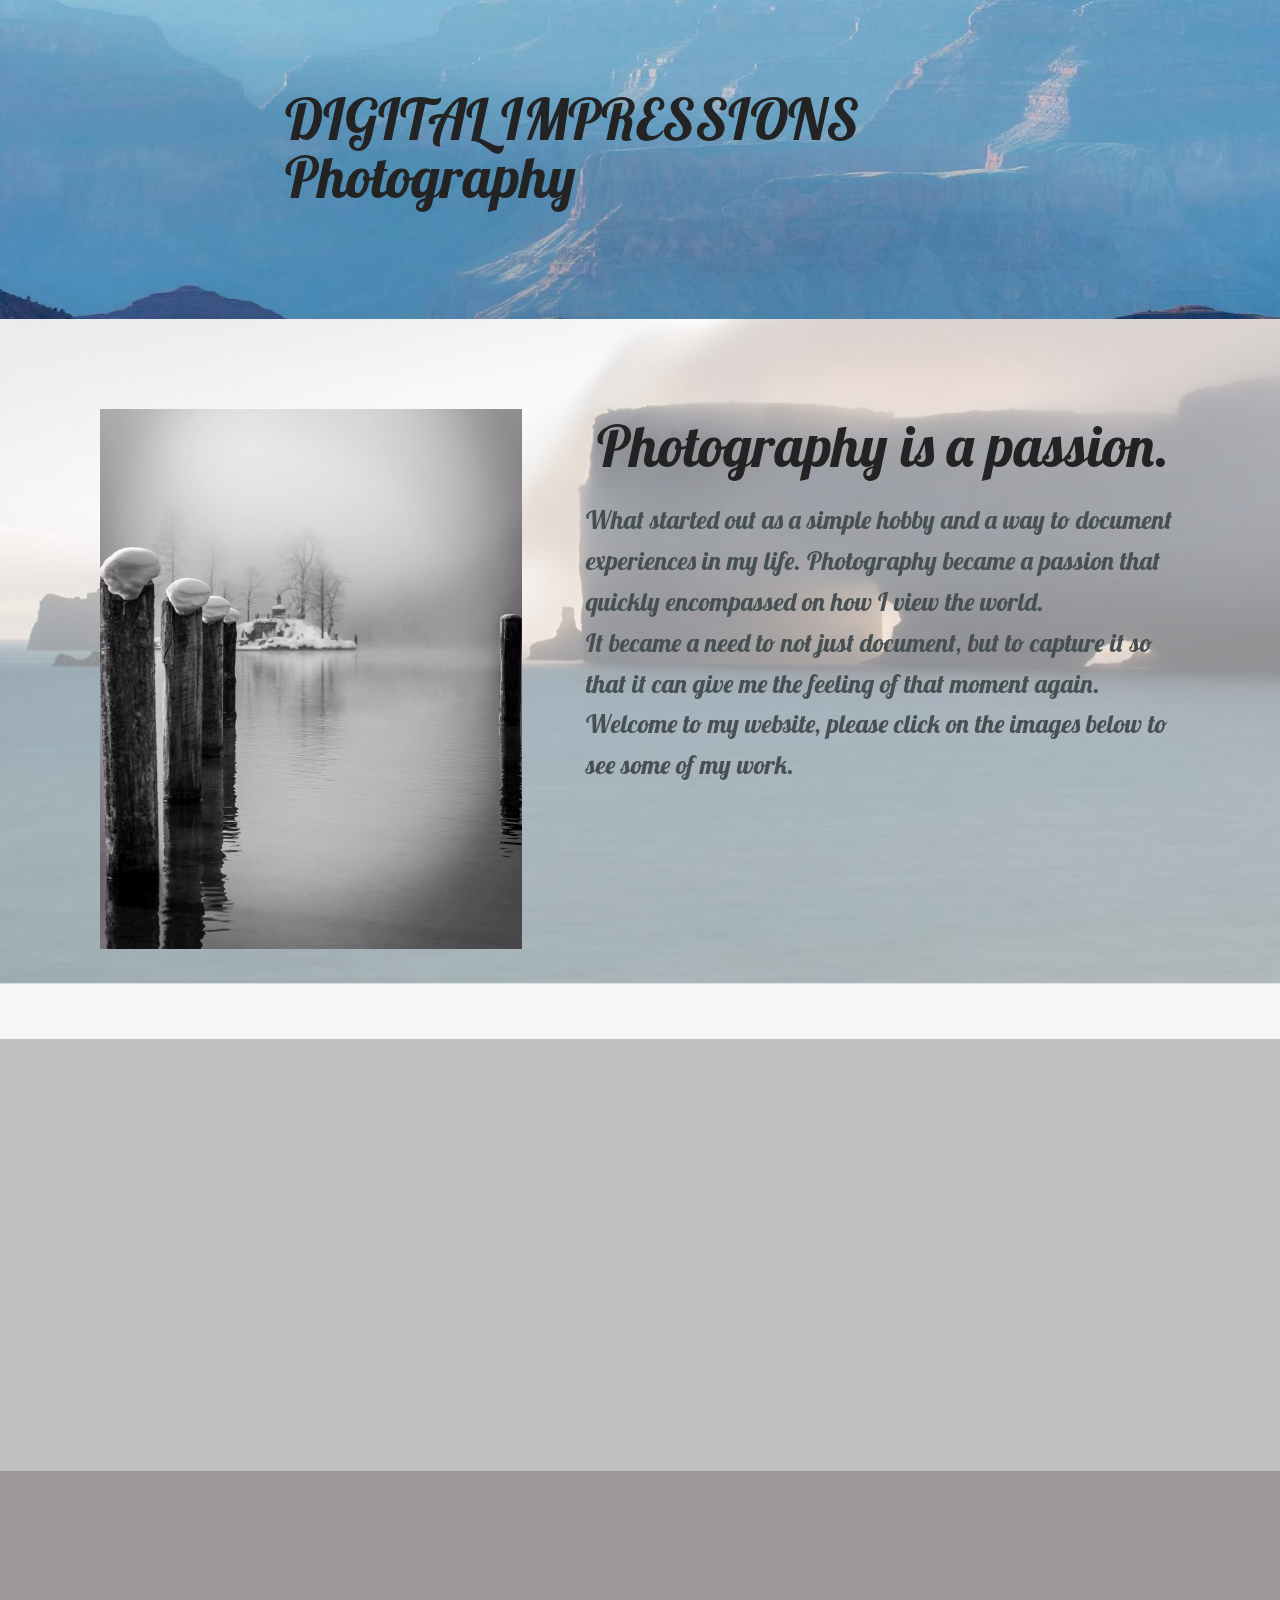
<file: Main.html>
<!DOCTYPE html>
<html >
<head>
  <!-- Site made with Mobirise Website Builder v4.6.4, https://mobirise.com -->
  <meta charset="UTF-8">
  <meta http-equiv="X-UA-Compatible" content="IE=edge">
  <meta name="generator" content="Mobirise v4.6.4, mobirise.com">
  <meta name="viewport" content="width=device-width, initial-scale=1, minimum-scale=1">
  <link rel="shortcut icon" href="assets/images/logo4.png" type="image/x-icon">
  <meta name="description" content="Website Builder Description">
  <title>Main</title>
  <link rel="stylesheet" href="assets/web/assets/mobirise-icons/mobirise-icons.css">
  <link rel="stylesheet" href="assets/tether/tether.min.css">
  <link rel="stylesheet" href="assets/bootstrap/css/bootstrap.min.css">
  <link rel="stylesheet" href="assets/bootstrap/css/bootstrap-grid.min.css">
  <link rel="stylesheet" href="assets/bootstrap/css/bootstrap-reboot.min.css">
  <link rel="stylesheet" href="assets/socicon/css/styles.css">
  <link rel="stylesheet" href="assets/animatecss/animate.min.css">
  <link rel="stylesheet" href="assets/theme/css/style.css">
  <link rel="stylesheet" href="assets/mobirise/css/mbr-additional.css" type="text/css">
  
  
  
</head>
<body>
  <section class="mbr-section content5 cid-qLvUOR72im mbr-parallax-background" id="content5-r">

    

    

    <div class="container">
        <div class="media-container-row">
            <div class="title col-12 col-md-8">
                <h2 class="align-center mbr-bold mbr-white pb-3 mbr-fonts-style display-1"><span style="font-weight: normal;">DIGITAL IMPRESSIONS Photography</span></h2>
                
                
                
            </div>
        </div>
    </div>
</section>

<section class="engine"><a href="https://mobirise.ws/g">create free website</a></section><section class="features11 cid-qLvVFt6o4L mbr-parallax-background" id="features11-s">

    

    <div class="mbr-overlay" style="opacity: 0.5; background-color: rgb(255, 255, 255);">
    </div>

    <div class="container">   
        <div class="col-md-12">
            <div class="media-container-row">
                <div class="mbr-figure" style="width: 45%;">
                    <img src="assets/images/homepagephoto1-3-1367x2048.jpg" alt="Mobirise" title="">
                </div>
                <div class=" align-left aside-content">
                    <h2 class="mbr-title pt-2 mbr-fonts-style display-1">Photography is a passion.</h2>
                    <div class="mbr-section-text">
                        <p class="mbr-text mb-5 pt-3 mbr-light mbr-fonts-style display-4">
                        What started out as a simple hobby and a way to document experiences in my life. Photography became a passion that quickly encompassed on how I view the world.<br>It became a need to not just document, but to capture it so that it can give me the feeling of that moment again.<br>Welcome to my website, please click on the images below to see some of my work.</p>
                    </div>

                    
                </div>
            </div>
        </div> 
    </div>          
</section>

<section class="features2 cid-qIUnOOm10R" id="features2-k">

    

    
    
    <div class="container">
        <div class="media-container-row">
            <div class="card p-3 col-12 col-md-6 col-lg-4">
                <div class="card-wrapper">
                    <div class="card-img">
                        <a href="page2.html"><img src="assets/images/landscape-tab-1058x1058.jpg" alt="Mobirise" title=""></a>
                    </div>
                    <div class="card-box">
                        
                        
                    </div>
                </div>
            </div>

            <div class="card p-3 col-12 col-md-6 col-lg-4">
                <div class="card-wrapper">
                    <div class="card-img">
                        <a href="page3.html"><img src="assets/images/image-2364x2349.jpg" alt="Mobirise" title=""></a>
                    </div>
                    <div class="card-box ">
                        
                        
                    </div>
                </div>
            </div>

            <div class="card p-3 col-12 col-md-6 col-lg-4">
                <div class="card-wrapper">
                    <div class="card-img">
                        <a href="page4.html"><img src="assets/images/image-2-3102x3102.jpg" alt="Mobirise" title=""></a>
                    </div>
                    <div class="card-box">
                        
                        
                    </div>
                </div>
            </div>

            
        </div>
    </div>
</section>

<section class="testimonials3 cid-qIUpdJII4U" id="testimonials3-l">

    

    

    <div class="container">
        <div class="media-container-row">
            <div class="media-content px-3 align-self-center mbr-white py-2">
                <p class="mbr-text testimonial-text mbr-fonts-style display-4">About the artist.<br>Alex Hufana is a retired soldier who served in the United States Army.<br>He likes photography, video games, and picking on his poor cat "SPOT".&nbsp;<br>He plans to attend an addiction clinic to free himself from the grasps of the "Nuclear Wasteland".....someday.<br><br></p>
                <p class="mbr-author-name pt-4 mb-2 mbr-fonts-style display-7"></p>
                <p class="mbr-author-desc mbr-fonts-style display-4"></p>
            </div>

            <div class="mbr-figure pl-lg-5" style="width: 115%;">
              <img src="assets/images/artistphoto-1-640x426.jpg" alt="" title="">
            </div>
        </div>
    </div>
</section>

<section once="" class="cid-qIUq5Nxqdt mbr-reveal" id="footer7-m">

    

    

    <div class="container">
        <div class="media-container-row align-center mbr-white">
            <div class="row row-links">
                <ul class="foot-menu">
                    
                    
                    
                    
                    
                <li class="foot-menu-item mbr-fonts-style display-4">follow me on</li></ul>
            </div>
            <div class="row social-row">
                <div class="social-list align-right pb-2">
                    
                    
                    
                    
                    
                    
                <div class="soc-item">
                        <a href="https://www.facebook.com/anafuhxela" target="_blank">
                            <span class="mbr-iconfont mbr-iconfont-social socicon-facebook socicon"></span>
                        </a>
                    </div><div class="soc-item">
                        <a href="https://www.instagram.com/alhuf/?hl=en" target="_blank">
                            <span class="mbr-iconfont mbr-iconfont-social socicon-instagram socicon"></span>
                        </a>
                    </div><div class="soc-item">
                        <a href="https://www.flickr.com/photos/76769896@N02/" target="_blank">
                            <span class="mbr-iconfont mbr-iconfont-social socicon-flickr socicon"></span>
                        </a>
                    </div></div>
            </div>
            <div class="row row-copirayt">
                <p class="mbr-text mb-0 mbr-fonts-style mbr-white align-center display-7"></p>
            </div>
        </div>
    </div>
</section>


  <script src="assets/web/assets/jquery/jquery.min.js"></script>
  <script src="assets/popper/popper.min.js"></script>
  <script src="assets/tether/tether.min.js"></script>
  <script src="assets/bootstrap/js/bootstrap.min.js"></script>
  <script src="assets/parallax/jarallax.min.js"></script>
  <script src="assets/viewportchecker/jquery.viewportchecker.js"></script>
  <script src="assets/smoothscroll/smooth-scroll.js"></script>
  <script src="assets/theme/js/script.js"></script>
  
  
  <input name="animation" type="hidden">
  </body>
</html>
</file>
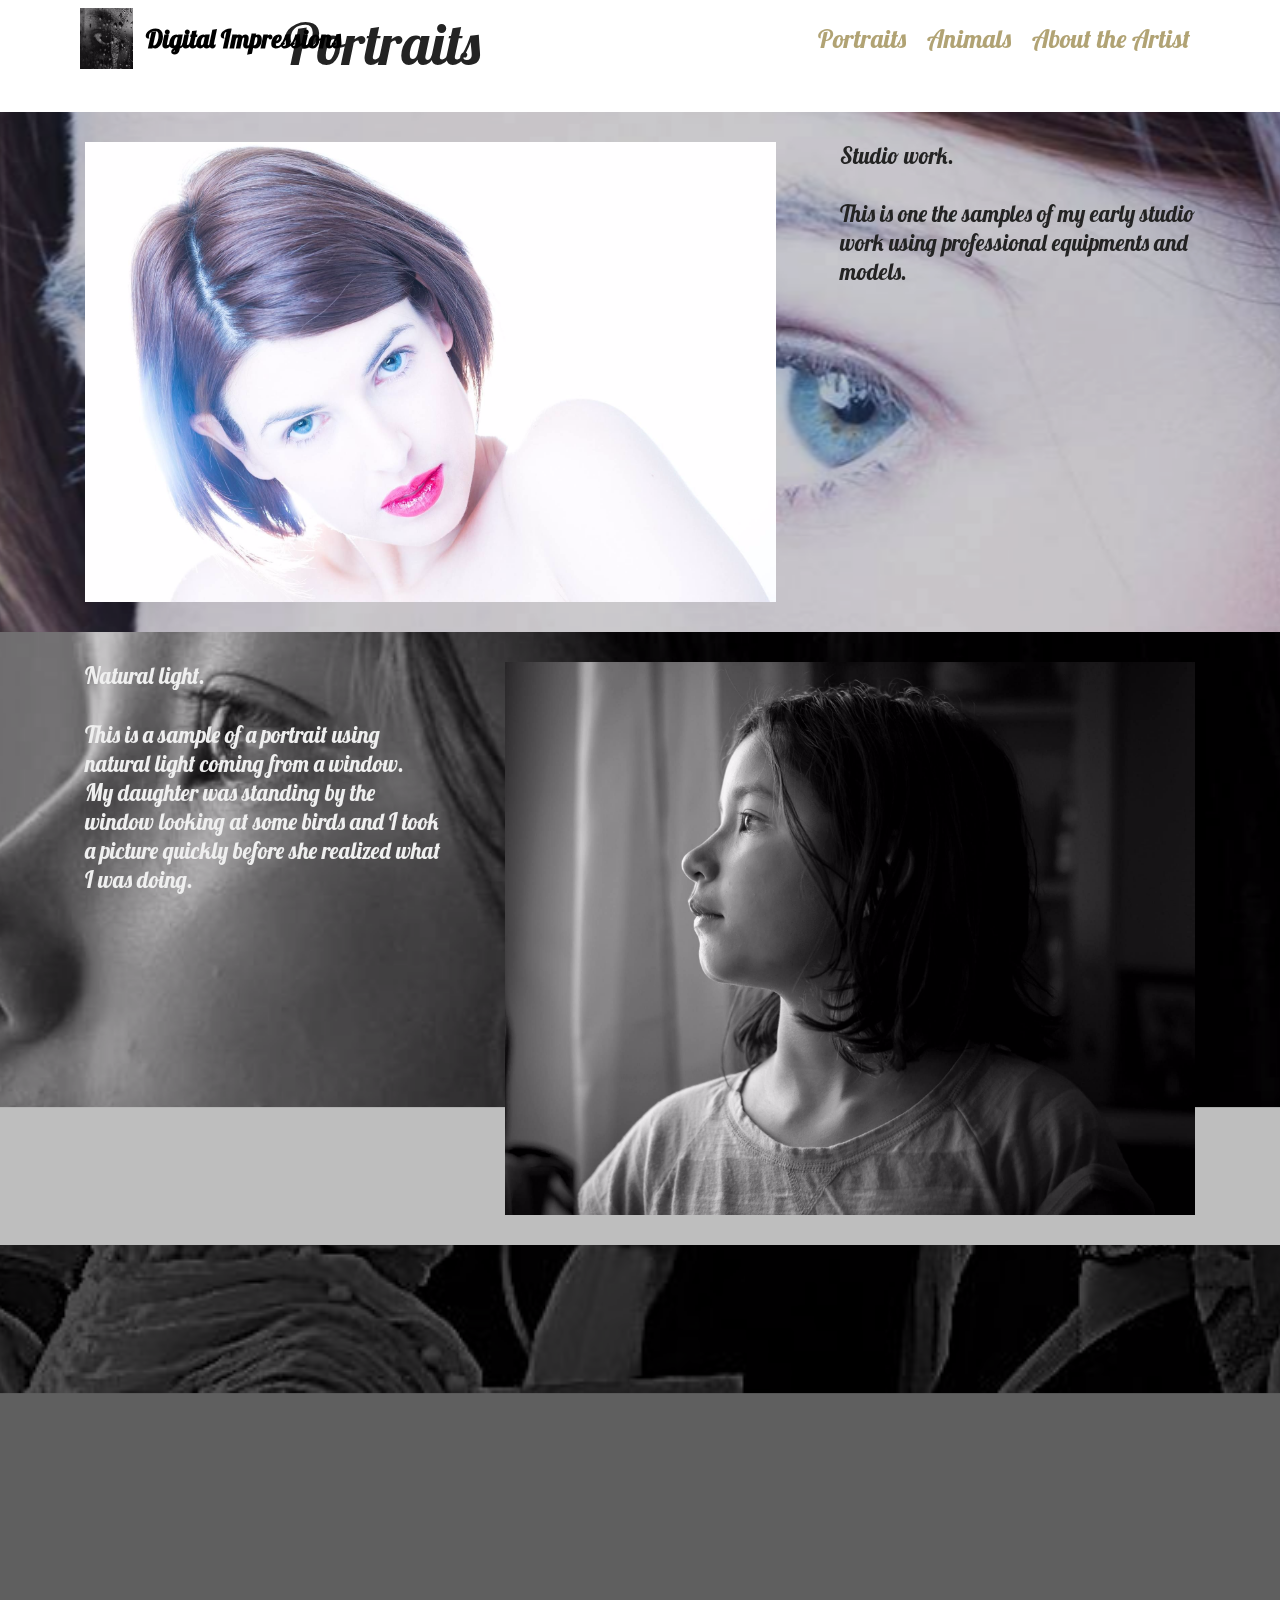
<file: page3.html>
<!DOCTYPE html>
<html >
<head>
  <!-- Site made with Mobirise Website Builder v4.6.4, https://mobirise.com -->
  <meta charset="UTF-8">
  <meta http-equiv="X-UA-Compatible" content="IE=edge">
  <meta name="generator" content="Mobirise v4.6.4, mobirise.com">
  <meta name="viewport" content="width=device-width, initial-scale=1, minimum-scale=1">
  <link rel="shortcut icon" href="assets/images/logo4.png" type="image/x-icon">
  <meta name="description" content="Web Site Builder Description">
  <title>Portraits</title>
  <link rel="stylesheet" href="assets/web/assets/mobirise-icons/mobirise-icons.css">
  <link rel="stylesheet" href="assets/tether/tether.min.css">
  <link rel="stylesheet" href="assets/bootstrap/css/bootstrap.min.css">
  <link rel="stylesheet" href="assets/bootstrap/css/bootstrap-grid.min.css">
  <link rel="stylesheet" href="assets/bootstrap/css/bootstrap-reboot.min.css">
  <link rel="stylesheet" href="assets/socicon/css/styles.css">
  <link rel="stylesheet" href="assets/animatecss/animate.min.css">
  <link rel="stylesheet" href="assets/dropdown/css/style.css">
  <link rel="stylesheet" href="assets/theme/css/style.css">
  <link rel="stylesheet" href="assets/mobirise/css/mbr-additional.css" type="text/css">
  
  
  
</head>
<body>
  <section class="menu cid-qLwnH2lyCJ" once="menu" id="menu1-15">

    

    <nav class="navbar navbar-expand beta-menu navbar-dropdown align-items-center navbar-fixed-top navbar-toggleable-sm bg-color transparent">
        <button class="navbar-toggler navbar-toggler-right" type="button" data-toggle="collapse" data-target="#navbarSupportedContent" aria-controls="navbarSupportedContent" aria-expanded="false" aria-label="Toggle navigation">
            <div class="hamburger">
                <span></span>
                <span></span>
                <span></span>
                <span></span>
            </div>
        </button>
        <div class="menu-logo">
            <div class="navbar-brand">
                <span class="navbar-logo">
                    <a href="Main.html">
                         <img src="assets/images/artistphoto-2-640x426.jpg" alt="Mobirise" title="" style="height: 3.8rem;">
                    </a>
                </span>
                <span class="navbar-caption-wrap"><a class="navbar-caption text-black display-4" href="Main.html">
                        Digital Impressions</a></span>
            </div>
        </div>
        <div class="collapse navbar-collapse" id="navbarSupportedContent">
            <ul class="navbar-nav nav-dropdown nav-right" data-app-modern-menu="true"><li class="nav-item"><a class="nav-link link text-danger display-4" href="page2.html"></a></li><li class="nav-item"><a class="nav-link link text-danger display-4" href="page3.html">Portraits</a></li><li class="nav-item"><a class="nav-link link text-danger display-4" href="page4.html">Animals</a></li><li class="nav-item"><a class="nav-link link text-danger display-4" href="Main.html#testimonials3-l">
                        
                        About the Artist</a></li></ul>
            
        </div>
    </nav>
</section>

<section class="engine"><a href="https://mobirise.ws/o">free mobile website builder</a></section><section class="mbr-section content5 cid-qLwnH39MK1" id="content5-16">

    

    

    <div class="container">
        <div class="media-container-row">
            <div class="title col-12 col-md-8">
                <h2 class="align-center mbr-bold mbr-white pb-3 mbr-fonts-style display-1"><span style="font-weight: normal;">Portraits</span></h2>
                
                
                
            </div>
        </div>
    </div>
</section>

<section class="header3 cid-qLwnH3YKJG mbr-parallax-background" id="header3-17">

    

    <div class="mbr-overlay" style="opacity: 0.2; background-color: rgb(0, 0, 0);">
    </div>

    <div class="container">
        <div class="media-container-row">
            <div class="mbr-figure" style="width: 200%;">
                <img src="assets/images/portraitpicture-1-2048x1366.jpg" alt="Mobirise" title="">
            </div>

            <div class="media-content">
                
                <h3 class="mbr-section-subtitle align-left mbr-white mbr-light pb-3 mbr-fonts-style display-2">Studio work.<br><br>This is one the samples of my early studio work using professional equipments and models.<br><br></h3>
                <div class="mbr-section-text mbr-white pb-3 ">
                    
                </div>
                
            </div>
        </div>
    </div>

</section>

<section class="header3 cid-qLwri4prGb mbr-parallax-background" id="header3-1f">

    

    <div class="mbr-overlay" style="opacity: 0.2; background-color: rgb(0, 0, 0);">
    </div>

    <div class="container">
        <div class="media-container-row">
            <div class="mbr-figure" style="width: 200%;">
                <img src="assets/images/adahportrait-2048x2048.jpg" alt="Mobirise" title="">
            </div>

            <div class="media-content">
                
                <h3 class="mbr-section-subtitle align-left mbr-white mbr-light pb-3 mbr-fonts-style display-2">
                    Natural light.<br><br>This is a sample of a portrait using natural light coming from a window.<br>My daughter was standing by the window looking at some birds and I took a picture quickly before she realized what I was doing.<br><br><br></h3>
                <div class="mbr-section-text mbr-white pb-3 ">
                    
                </div>
                
            </div>
        </div>
    </div>

</section>

<section class="header3 cid-qLwnH4O4LD mbr-parallax-background" id="header3-18">

    

    <div class="mbr-overlay" style="opacity: 0.6; background-color: rgb(0, 0, 0);">
    </div>

    <div class="container">
        <div class="media-container-row">
            <div class="mbr-figure" style="width: 200%;">
                <img src="assets/images/afghanschool-720x446.jpg" alt="Mobirise" title="">
            </div>

            <div class="media-content">
                
                <h3 class="mbr-section-subtitle align-left mbr-white mbr-light pb-3 mbr-fonts-style display-2">
                    Spur of the moment.<br><br>One of my earlier works with a terrible digital camera.<br>This was taken on one of my deployments to Afghanistan. We were conducting operations to assist on building schools and improvement projects to some villages.&nbsp;<br>One of our main projects was to help build a "Girl School" in the area.<br>These are some of the students in the school.<br><br></h3>
                <div class="mbr-section-text mbr-white pb-3 ">
                    
                </div>
                
            </div>
        </div>
    </div>

</section>

<section once="" class="cid-qLwnH5DXV8 mbr-reveal" id="footer7-19">

    

    

    <div class="container">
        <div class="media-container-row align-center mbr-white">
            <div class="row row-links">
                <ul class="foot-menu">
                    
                    
                    
                    
                    
                <li class="foot-menu-item mbr-fonts-style display-4">follow me on</li></ul>
            </div>
            <div class="row social-row">
                <div class="social-list align-right pb-2">
                    
                    
                    
                    
                    
                    
                <div class="soc-item">
                        <a href="https://www.facebook.com/anafuhxela" target="_blank">
                            <span class="mbr-iconfont mbr-iconfont-social socicon-facebook socicon"></span>
                        </a>
                    </div><div class="soc-item">
                        <a href="https://www.instagram.com/alhuf/?hl=en" target="_blank">
                            <span class="mbr-iconfont mbr-iconfont-social socicon-instagram socicon"></span>
                        </a>
                    </div><div class="soc-item">
                        <a href="https://www.flickr.com/photos/76769896@N02/" target="_blank">
                            <span class="mbr-iconfont mbr-iconfont-social socicon-flickr socicon"></span>
                        </a>
                    </div></div>
            </div>
            <div class="row row-copirayt">
                <p class="mbr-text mb-0 mbr-fonts-style mbr-white align-center display-7"></p>
            </div>
        </div>
    </div>
</section>


  <script src="assets/web/assets/jquery/jquery.min.js"></script>
  <script src="assets/popper/popper.min.js"></script>
  <script src="assets/tether/tether.min.js"></script>
  <script src="assets/bootstrap/js/bootstrap.min.js"></script>
  <script src="assets/smoothscroll/smooth-scroll.js"></script>
  <script src="assets/touchswipe/jquery.touch-swipe.min.js"></script>
  <script src="assets/viewportchecker/jquery.viewportchecker.js"></script>
  <script src="assets/parallax/jarallax.min.js"></script>
  <script src="assets/dropdown/js/script.min.js"></script>
  <script src="assets/theme/js/script.js"></script>
  
  
  <input name="animation" type="hidden">
  </body>
</html>
</file>
<file: assets/web/assets/mobirise-icons/mobirise-icons.css>
@font-face {
  font-family: 'MobiriseIcons';
  src:  url('mobirise-icons.eot?spat4u');
  src:  url('mobirise-icons.eot?spat4u#iefix') format('embedded-opentype'),
    url('mobirise-icons.ttf?spat4u') format('truetype'),
    url('mobirise-icons.woff?spat4u') format('woff'),
    url('mobirise-icons.svg?spat4u#MobiriseIcons') format('svg');
  font-weight: normal;
  font-style: normal;
}

[class^="mbri-"], [class*=" mbri-"] {
  /* use !important to prevent issues with browser extensions that change fonts */
  font-family: MobiriseIcons !important;
  speak: none;
  font-style: normal;
  font-weight: normal;
  font-variant: normal;
  text-transform: none;
  line-height: 1;

  /* Better Font Rendering =========== */
  -webkit-font-smoothing: antialiased;
  -moz-osx-font-smoothing: grayscale;
}

.mbri-add-submenu:before {
  content: "\e900";
}
.mbri-alert:before {
  content: "\e901";
}
.mbri-align-center:before {
  content: "\e902";
}
.mbri-align-justify:before {
  content: "\e903";
}
.mbri-align-left:before {
  content: "\e904";
}
.mbri-align-right:before {
  content: "\e905";
}
.mbri-android:before {
  content: "\e906";
}
.mbri-apple:before {
  content: "\e907";
}
.mbri-arrow-down:before {
  content: "\e908";
}
.mbri-arrow-next:before {
  content: "\e909";
}
.mbri-arrow-prev:before {
  content: "\e90a";
}
.mbri-arrow-up:before {
  content: "\e90b";
}
.mbri-bold:before {
  content: "\e90c";
}
.mbri-bookmark:before {
  content: "\e90d";
}
.mbri-bootstrap:before {
  content: "\e90e";
}
.mbri-briefcase:before {
  content: "\e90f";
}
.mbri-browse:before {
  content: "\e910";
}
.mbri-bulleted-list:before {
  content: "\e911";
}
.mbri-calendar:before {
  content: "\e912";
}
.mbri-camera:before {
  content: "\e913";
}
.mbri-cart-add:before {
  content: "\e914";
}
.mbri-cart-full:before {
  content: "\e915";
}
.mbri-cash:before {
  content: "\e916";
}
.mbri-change-style:before {
  content: "\e917";
}
.mbri-chat:before {
  content: "\e918";
}
.mbri-clock:before {
  content: "\e919";
}
.mbri-close:before {
  content: "\e91a";
}
.mbri-cloud:before {
  content: "\e91b";
}
.mbri-code:before {
  content: "\e91c";
}
.mbri-contact-form:before {
  content: "\e91d";
}
.mbri-credit-card:before {
  content: "\e91e";
}
.mbri-cursor-click:before {
  content: "\e91f";
}
.mbri-cust-feedback:before {
  content: "\e920";
}
.mbri-database:before {
  content: "\e921";
}
.mbri-delivery:before {
  content: "\e922";
}
.mbri-desktop:before {
  content: "\e923";
}
.mbri-devices:before {
  content: "\e924";
}
.mbri-down:before {
  content: "\e925";
}
.mbri-download:before {
  content: "\e989";
}
.mbri-drag-n-drop:before {
  content: "\e927";
}
.mbri-drag-n-drop2:before {
  content: "\e928";
}
.mbri-edit:before {
  content: "\e929";
}
.mbri-edit2:before {
  content: "\e92a";
}
.mbri-error:before {
  content: "\e92b";
}
.mbri-extension:before {
  content: "\e92c";
}
.mbri-features:before {
  content: "\e92d";
}
.mbri-file:before {
  content: "\e92e";
}
.mbri-flag:before {
  content: "\e92f";
}
.mbri-folder:before {
  content: "\e930";
}
.mbri-gift:before {
  content: "\e931";
}
.mbri-github:before {
  content: "\e932";
}
.mbri-globe:before {
  content: "\e933";
}
.mbri-globe-2:before {
  content: "\e934";
}
.mbri-growing-chart:before {
  content: "\e935";
}
.mbri-hearth:before {
  content: "\e936";
}
.mbri-help:before {
  content: "\e937";
}
.mbri-home:before {
  content: "\e938";
}
.mbri-hot-cup:before {
  content: "\e939";
}
.mbri-idea:before {
  content: "\e93a";
}
.mbri-image-gallery:before {
  content: "\e93b";
}
.mbri-image-slider:before {
  content: "\e93c";
}
.mbri-info:before {
  content: "\e93d";
}
.mbri-italic:before {
  content: "\e93e";
}
.mbri-key:before {
  content: "\e93f";
}
.mbri-laptop:before {
  content: "\e940";
}
.mbri-layers:before {
  content: "\e941";
}
.mbri-left-right:before {
  content: "\e942";
}
.mbri-left:before {
  content: "\e943";
}
.mbri-letter:before {
  content: "\e944";
}
.mbri-like:before {
  content: "\e945";
}
.mbri-link:before {
  content: "\e946";
}
.mbri-lock:before {
  content: "\e947";
}
.mbri-login:before {
  content: "\e948";
}
.mbri-logout:before {
  content: "\e949";
}
.mbri-magic-stick:before {
  content: "\e94a";
}
.mbri-map-pin:before {
  content: "\e94b";
}
.mbri-menu:before {
  content: "\e94c";
}
.mbri-mobile:before {
  content: "\e94d";
}
.mbri-mobile2:before {
  content: "\e94e";
}
.mbri-mobirise:before {
  content: "\e94f";
}
.mbri-more-horizontal:before {
  content: "\e950";
}
.mbri-more-vertical:before {
  content: "\e951";
}
.mbri-music:before {
  content: "\e952";
}
.mbri-new-file:before {
  content: "\e953";
}
.mbri-numbered-list:before {
  content: "\e954";
}
.mbri-opened-folder:before {
  content: "\e955";
}
.mbri-pages:before {
  content: "\e956";
}
.mbri-paper-plane:before {
  content: "\e957";
}
.mbri-paperclip:before {
  content: "\e958";
}
.mbri-photo:before {
  content: "\e959";
}
.mbri-photos:before {
  content: "\e95a";
}
.mbri-pin:before {
  content: "\e95b";
}
.mbri-play:before {
  content: "\e95c";
}
.mbri-plus:before {
  content: "\e95d";
}
.mbri-preview:before {
  content: "\e95e";
}
.mbri-print:before {
  content: "\e95f";
}
.mbri-protect:before {
  content: "\e960";
}
.mbri-question:before {
  content: "\e961";
}
.mbri-quote-left:before {
  content: "\e962";
}
.mbri-quote-right:before {
  content: "\e963";
}
.mbri-refresh:before {
  content: "\e964";
}
.mbri-responsive:before {
  content: "\e965";
}
.mbri-right:before {
  content: "\e966";
}
.mbri-rocket:before {
  content: "\e967";
}
.mbri-sad-face:before {
  content: "\e968";
}
.mbri-sale:before {
  content: "\e969";
}
.mbri-save:before {
  content: "\e96a";
}
.mbri-search:before {
  content: "\e96b";
}
.mbri-setting:before {
  content: "\e96c";
}
.mbri-setting2:before {
  content: "\e96d";
}
.mbri-setting3:before {
  content: "\e96e";
}
.mbri-share:before {
  content: "\e96f";
}
.mbri-shopping-bag:before {
  content: "\e970";
}
.mbri-shopping-basket:before {
  content: "\e971";
}
.mbri-shopping-cart:before {
  content: "\e972";
}
.mbri-sites:before {
  content: "\e973";
}
.mbri-smile-face:before {
  content: "\e974";
}
.mbri-speed:before {
  content: "\e975";
}
.mbri-star:before {
  content: "\e976";
}
.mbri-success:before {
  content: "\e977";
}
.mbri-sun:before {
  content: "\e978";
}
.mbri-sun2:before {
  content: "\e979";
}
.mbri-tablet:before {
  content: "\e97a";
}
.mbri-tablet-vertical:before {
  content: "\e97b";
}
.mbri-target:before {
  content: "\e97c";
}
.mbri-timer:before {
  content: "\e97d";
}
.mbri-to-ftp:before {
  content: "\e97e";
}
.mbri-to-local-drive:before {
  content: "\e97f";
}
.mbri-touch-swipe:before {
  content: "\e980";
}
.mbri-touch:before {
  content: "\e981";
}
.mbri-trash:before {
  content: "\e982";
}
.mbri-underline:before {
  content: "\e983";
}
.mbri-unlink:before {
  content: "\e984";
}
.mbri-unlock:before {
  content: "\e985";
}
.mbri-up-down:before {
  content: "\e986";
}
.mbri-up:before {
  content: "\e987";
}
.mbri-update:before {
  content: "\e988";
}
.mbri-upload:before {
 content: "\e926"; 
}
.mbri-user:before {
  content: "\e98a";
}
.mbri-user2:before {
  content: "\e98b";
}
.mbri-users:before {
  content: "\e98c";
}
.mbri-video:before {
  content: "\e98d";
}
.mbri-video-play:before {
  content: "\e98e";
}
.mbri-watch:before {
  content: "\e98f";
}
.mbri-website-theme:before {
  content: "\e990";
}
.mbri-wifi:before {
  content: "\e991";
}
.mbri-windows:before {
  content: "\e992";
}
.mbri-zoom-out:before {
  content: "\e993";
}
.mbri-redo:before {
  content: "\e994";
}
.mbri-undo:before {
  content: "\e995";
}
</file>
<file: assets/socicon/css/styles.css>
@charset "UTF-8";

@font-face {
  font-family: "socicon";
  src:url("../fonts/socicon.eot");
  src:url("../fonts/socicon.eot?#iefix") format("embedded-opentype"),
    url("../fonts/socicon.woff") format("woff"),
    url("../fonts/socicon.ttf") format("truetype"),
    url("../fonts/socicon.svg#socicon") format("svg");
  font-weight: normal;
  font-style: normal;

}

[data-icon]:before {
  font-family: "socicon" !important;
  content: attr(data-icon);
  font-style: normal !important;
  font-weight: normal !important;
  font-variant: normal !important;
  text-transform: none !important;
  speak: none;
  line-height: 1;
  -webkit-font-smoothing: antialiased;
  -moz-osx-font-smoothing: grayscale;
}

[class^="socicon-"]:before,
[class*=" socicon-"]:before {
  font-family: "socicon" !important;
  font-style: normal !important;
  font-weight: normal !important;
  font-variant: normal !important;
  text-transform: none !important;
  speak: none;
  line-height: 1;
  -webkit-font-smoothing: antialiased;
  -moz-osx-font-smoothing: grayscale;
}

.socicon-modelmayhem:before {
  content: "\e000";
}
.socicon-mixcloud:before {
  content: "\e001";
}
.socicon-drupal:before {
  content: "\e002";
}
.socicon-swarm:before {
  content: "\e003";
}
.socicon-istock:before {
  content: "\e004";
}
.socicon-yammer:before {
  content: "\e005";
}
.socicon-ello:before {
  content: "\e006";
}
.socicon-stackoverflow:before {
  content: "\e007";
}
.socicon-persona:before {
  content: "\e008";
}
.socicon-triplej:before {
  content: "\e009";
}
.socicon-houzz:before {
  content: "\e00a";
}
.socicon-rss:before {
  content: "\e00b";
}
.socicon-paypal:before {
  content: "\e00c";
}
.socicon-odnoklassniki:before {
  content: "\e00d";
}
.socicon-airbnb:before {
  content: "\e00e";
}
.socicon-periscope:before {
  content: "\e00f";
}
.socicon-outlook:before {
  content: "\e010";
}
.socicon-coderwall:before {
  content: "\e011";
}
.socicon-tripadvisor:before {
  content: "\e012";
}
.socicon-appnet:before {
  content: "\e013";
}
.socicon-goodreads:before {
  content: "\e014";
}
.socicon-tripit:before {
  content: "\e015";
}
.socicon-lanyrd:before {
  content: "\e016";
}
.socicon-slideshare:before {
  content: "\e017";
}
.socicon-buffer:before {
  content: "\e018";
}
.socicon-disqus:before {
  content: "\e019";
}
.socicon-vkontakte:before {
  content: "\e01a";
}
.socicon-whatsapp:before {
  content: "\e01b";
}
.socicon-patreon:before {
  content: "\e01c";
}
.socicon-storehouse:before {
  content: "\e01d";
}
.socicon-pocket:before {
  content: "\e01e";
}
.socicon-mail:before {
  content: "\e01f";
}
.socicon-blogger:before {
  content: "\e020";
}
.socicon-technorati:before {
  content: "\e021";
}
.socicon-reddit:before {
  content: "\e022";
}
.socicon-dribbble:before {
  content: "\e023";
}
.socicon-stumbleupon:before {
  content: "\e024";
}
.socicon-digg:before {
  content: "\e025";
}
.socicon-envato:before {
  content: "\e026";
}
.socicon-behance:before {
  content: "\e027";
}
.socicon-delicious:before {
  content: "\e028";
}
.socicon-deviantart:before {
  content: "\e029";
}
.socicon-forrst:before {
  content: "\e02a";
}
.socicon-play:before {
  content: "\e02b";
}
.socicon-zerply:before {
  content: "\e02c";
}
.socicon-wikipedia:before {
  content: "\e02d";
}
.socicon-apple:before {
  content: "\e02e";
}
.socicon-flattr:before {
  content: "\e02f";
}
.socicon-github:before {
  content: "\e030";
}
.socicon-renren:before {
  content: "\e031";
}
.socicon-friendfeed:before {
  content: "\e032";
}
.socicon-newsvine:before {
  content: "\e033";
}
.socicon-identica:before {
  content: "\e034";
}
.socicon-bebo:before {
  content: "\e035";
}
.socicon-zynga:before {
  content: "\e036";
}
.socicon-steam:before {
  content: "\e037";
}
.socicon-xbox:before {
  content: "\e038";
}
.socicon-windows:before {
  content: "\e039";
}
.socicon-qq:before {
  content: "\e03a";
}
.socicon-douban:before {
  content: "\e03b";
}
.socicon-meetup:before {
  content: "\e03c";
}
.socicon-playstation:before {
  content: "\e03d";
}
.socicon-android:before {
  content: "\e03e";
}
.socicon-snapchat:before {
  content: "\e03f";
}
.socicon-twitter:before {
  content: "\e040";
}
.socicon-facebook:before {
  content: "\e041";
}
.socicon-googleplus:before {
  content: "\e042";
}
.socicon-pinterest:before {
  content: "\e043";
}
.socicon-foursquare:before {
  content: "\e044";
}
.socicon-yahoo:before {
  content: "\e045";
}
.socicon-skype:before {
  content: "\e046";
}
.socicon-yelp:before {
  content: "\e047";
}
.socicon-feedburner:before {
  content: "\e048";
}
.socicon-linkedin:before {
  content: "\e049";
}
.socicon-viadeo:before {
  content: "\e04a";
}
.socicon-xing:before {
  content: "\e04b";
}
.socicon-myspace:before {
  content: "\e04c";
}
.socicon-soundcloud:before {
  content: "\e04d";
}
.socicon-spotify:before {
  content: "\e04e";
}
.socicon-grooveshark:before {
  content: "\e04f";
}
.socicon-lastfm:before {
  content: "\e050";
}
.socicon-youtube:before {
  content: "\e051";
}
.socicon-vimeo:before {
  content: "\e052";
}
.socicon-dailymotion:before {
  content: "\e053";
}
.socicon-vine:before {
  content: "\e054";
}
.socicon-flickr:before {
  content: "\e055";
}
.socicon-500px:before {
  content: "\e056";
}
.socicon-wordpress:before {
  content: "\e058";
}
.socicon-tumblr:before {
  content: "\e059";
}
.socicon-twitch:before {
  content: "\e05a";
}
.socicon-8tracks:before {
  content: "\e05b";
}
.socicon-amazon:before {
  content: "\e05c";
}
.socicon-icq:before {
  content: "\e05d";
}
.socicon-smugmug:before {
  content: "\e05e";
}
.socicon-ravelry:before {
  content: "\e05f";
}
.socicon-weibo:before {
  content: "\e060";
}
.socicon-baidu:before {
  content: "\e061";
}
.socicon-angellist:before {
  content: "\e062";
}
.socicon-ebay:before {
  content: "\e063";
}
.socicon-imdb:before {
  content: "\e064";
}
.socicon-stayfriends:before {
  content: "\e065";
}
.socicon-residentadvisor:before {
  content: "\e066";
}
.socicon-google:before {
  content: "\e067";
}
.socicon-yandex:before {
  content: "\e068";
}
.socicon-sharethis:before {
  content: "\e069";
}
.socicon-bandcamp:before {
  content: "\e06a";
}
.socicon-itunes:before {
  content: "\e06b";
}
.socicon-deezer:before {
  content: "\e06c";
}
.socicon-telegram:before {
  content: "\e06e";
}
.socicon-openid:before {
  content: "\e06f";
}
.socicon-amplement:before {
  content: "\e070";
}
.socicon-viber:before {
  content: "\e071";
}
.socicon-zomato:before {
  content: "\e072";
}
.socicon-draugiem:before {
  content: "\e074";
}
.socicon-endomodo:before {
  content: "\e075";
}
.socicon-filmweb:before {
  content: "\e076";
}
.socicon-stackexchange:before {
  content: "\e077";
}
.socicon-wykop:before {
  content: "\e078";
}
.socicon-teamspeak:before {
  content: "\e079";
}
.socicon-teamviewer:before {
  content: "\e07a";
}
.socicon-ventrilo:before {
  content: "\e07b";
}
.socicon-younow:before {
  content: "\e07c";
}
.socicon-raidcall:before {
  content: "\e07d";
}
.socicon-mumble:before {
  content: "\e07e";
}
.socicon-medium:before {
  content: "\e06d";
}
.socicon-bebee:before {
  content: "\e07f";
}
.socicon-hitbox:before {
  content: "\e080";
}
.socicon-reverbnation:before {
  content: "\e081";
}
.socicon-formulr:before {
  content: "\e082";
}
.socicon-instagram:before {
  content: "\e057";
}
.socicon-battlenet:before {
  content: "\e083";
}
.socicon-chrome:before {
  content: "\e084";
}
.socicon-discord:before {
  content: "\e086";
}
.socicon-issuu:before {
  content: "\e087";
}
.socicon-macos:before {
  content: "\e088";
}
.socicon-firefox:before {
  content: "\e089";
}
.socicon-opera:before {
  content: "\e08d";
}
.socicon-keybase:before {
  content: "\e090";
}
.socicon-alliance:before {
  content: "\e091";
}
.socicon-livejournal:before {
  content: "\e092";
}
.socicon-googlephotos:before {
  content: "\e093";
}
.socicon-horde:before {
  content: "\e094";
}
.socicon-etsy:before {
  content: "\e095";
}
.socicon-zapier:before {
  content: "\e096";
}
.socicon-google-scholar:before {
  content: "\e097";
}
.socicon-researchgate:before {
  content: "\e098";
}
.socicon-wechat:before {
  content: "\e099";
}
.socicon-strava:before {
  content: "\e09a";
}
.socicon-line:before {
  content: "\e09b";
}
.socicon-lyft:before {
  content: "\e09c";
}
.socicon-uber:before {
  content: "\e09d";
}
.socicon-songkick:before {
  content: "\e09e";
}
.socicon-viewbug:before {
  content: "\e09f";
}
.socicon-googlegroups:before {
  content: "\e0a0";
}
.socicon-quora:before {
  content: "\e073";
}
.socicon-diablo:before {
  content: "\e085";
}
.socicon-blizzard:before {
  content: "\e0a1";
}
.socicon-hearthstone:before {
  content: "\e08b";
}
.socicon-heroes:before {
  content: "\e08a";
}
.socicon-overwatch:before {
  content: "\e08c";
}
.socicon-warcraft:before {
  content: "\e08e";
}
.socicon-starcraft:before {
  content: "\e08f";
}
.socicon-beam:before {
  content: "\e0a2";
}
.socicon-curse:before {
  content: "\e0a3";
}
.socicon-player:before {
  content: "\e0a4";
}
.socicon-streamjar:before {
  content: "\e0a5";
}
.socicon-nintendo:before {
  content: "\e0a6";
}
.socicon-hellocoton:before {
  content: "\e0a7";
}
</file>
<file: assets/theme/css/style.css>
/*!
 * Mobirise v4 theme (https://mobirise.com/)
 * Copyright 2017 Mobirise
 */
section {
  background-color: #eeeeee; }

section,
.container,
.container-fluid {
  position: relative;
  word-wrap: break-word; }

a.mbr-iconfont:hover {
  text-decoration: none; }

.article .lead p, .article .lead ul, .article .lead ol, .article .lead pre, .article .lead blockquote {
  margin-bottom: 0; }

a {
  font-style: normal;
  font-weight: 400;
  cursor: pointer; }
  a, a:hover {
    text-decoration: none; }

figure {
  margin-bottom: 0; }

body {
  color: #232323; }

h1, h2, h3, h4, h5, h6,
.h1, .h2, .h3, .h4, .h5, .h6,
.display-1, .display-2, .display-3, .display-4 {
  line-height: 1;
  word-break: break-word;
  word-wrap: break-word; }

b, strong {
  font-weight: bold; }

blockquote {
  padding: 10px 0 10px 20px;
  position: relative;
  border-left: 2px solid;
  border-color: #ff3366; }

input:-webkit-autofill, input:-webkit-autofill:hover, input:-webkit-autofill:focus, input:-webkit-autofill:active {
  transition-delay: 9999s;
  transition-property: background-color, color; }

textarea[type="hidden"] {
  display: none; }

body {
  position: relative; }

section {
  background-position: 50% 50%;
  background-repeat: no-repeat;
  background-size: cover; }
  section .mbr-background-video,
  section .mbr-background-video-preview {
    position: absolute;
    bottom: 0;
    left: 0;
    right: 0;
    top: 0; }

.hidden {
  visibility: hidden; }

.mbr-z-index20 {
  z-index: 20; }

/*! Base colors */
.mbr-white {
  color: #ffffff; }

.mbr-black {
  color: #000000; }

.mbr-bg-white {
  background-color: #ffffff; }

.mbr-bg-black {
  background-color: #000000; }

/*! Text-aligns */
.align-left {
  text-align: left; }

.align-center {
  text-align: center; }

.align-right {
  text-align: right; }

@media (max-width: 767px) {
  .align-left, .align-center, .align-right, .mbr-section-btn, .mbr-section-title {
    text-align: center; } }
/*! Font-weight  */
.mbr-light {
  font-weight: 300; }

.mbr-regular {
  font-weight: 400; }

.mbr-semibold {
  font-weight: 500; }

.mbr-bold {
  font-weight: 700; }

/*! Media  */
.media-size-item {
  -webkit-flex: 1 1 auto;
  -moz-flex: 1 1 auto;
  -ms-flex: 1 1 auto;
  -o-flex: 1 1 auto;
  flex: 1 1 auto; }

.media-content {
  -webkit-flex-basis: 100%;
  flex-basis: 100%; }

.media-container-row {
  display: -ms-flexbox;
  display: -webkit-flex;
  display: flex;
  -webkit-flex-direction: row;
  -ms-flex-direction: row;
  flex-direction: row;
  -webkit-flex-wrap: wrap;
  -ms-flex-wrap: wrap;
  flex-wrap: wrap;
  -webkit-justify-content: center;
  -ms-flex-pack: center;
  justify-content: center;
  -webkit-align-content: center;
  -ms-flex-line-pack: center;
  align-content: center;
  -webkit-align-items: start;
  -ms-flex-align: start;
  align-items: start; }
  .media-container-row .media-size-item {
    width: 400px; }

.media-container-column {
  display: -ms-flexbox;
  display: -webkit-flex;
  display: flex;
  -webkit-flex-direction: column;
  -ms-flex-direction: column;
  flex-direction: column;
  -webkit-flex-wrap: wrap;
  -ms-flex-wrap: wrap;
  flex-wrap: wrap;
  -webkit-justify-content: center;
  -ms-flex-pack: center;
  justify-content: center;
  -webkit-align-content: center;
  -ms-flex-line-pack: center;
  align-content: center;
  -webkit-align-items: stretch;
  -ms-flex-align: stretch;
  align-items: stretch; }
  .media-container-column > * {
    width: 100%; }

@media (min-width: 992px) {
  .media-container-row {
    -webkit-flex-wrap: nowrap;
    -ms-flex-wrap: nowrap;
    flex-wrap: nowrap; } }
figure {
  overflow: hidden; }

figure[mbr-media-size] {
  transition: width 0.1s; }

.mbr-figure img, .mbr-figure iframe {
  display: block;
  width: 100%; }

.card {
  background-color: transparent;
  border: none; }

.card-img {
  text-align: center;
  flex-shrink: 0; }

.media {
  max-width: 100%;
  margin: 0 auto; }

.mbr-figure {
  -ms-flex-item-align: center;
  -ms-grid-row-align: center;
  -webkit-align-self: center;
  align-self: center; }

.media-container > div {
  max-width: 100%; }

.mbr-figure img, .card-img img {
  width: 100%; }

@media (max-width: 991px) {
  .media-size-item {
    width: auto !important; }

  .media {
    width: auto; }

  .mbr-figure {
    width: 100% !important; } }
/*! Buttons */
.mbr-section-btn {
  margin-left: -.25rem;
  margin-right: -.25rem;
  font-size: 0; }

nav .mbr-section-btn {
  margin-left: 0rem;
  margin-right: 0rem; }

/*! Btn icon margin */
.btn .mbr-iconfont, .btn.btn-sm .mbr-iconfont {
  cursor: pointer;
  margin-right: 0.5rem; }

.btn.btn-md .mbr-iconfont, .btn.btn-md .mbr-iconfont {
  margin-right: 0.8rem; }

.mbr-regular {
  font-weight: 400; }

.mbr-semibold {
  font-weight: 500; }

.mbr-bold {
  font-weight: 700; }

[type="submit"] {
  -webkit-appearance: none; }

/*! Full-screen */
.mbr-fullscreen .mbr-overlay {
  min-height: 100vh; }

.mbr-fullscreen {
  display: flex;
  display: -webkit-flex;
  display: -moz-flex;
  display: -ms-flex;
  display: -o-flex;
  align-items: center;
  -webkit-align-items: center;
  min-height: 100vh;
  padding-top: 3rem;
  padding-bottom: 3rem; }

/*! Map */
.map {
  height: 25rem;
  position: relative; }
  .map iframe {
    width: 100%;
    height: 100%; }

/* Form */
.form-asterisk {
  font-family: initial;
  position: absolute;
  top: -2px;
  font-weight: normal; }

/*! Scroll to top arrow */
.mbr-arrow-up {
  bottom: 25px;
  right: 90px;
  position: fixed;
  text-align: right;
  z-index: 5000;
  color: #ffffff;
  font-size: 32px;
  transform: rotate(180deg);
  -webkit-transform: rotate(180deg); }

.mbr-arrow-up a {
  background: rgba(0, 0, 0, 0.2);
  border-radius: 3px;
  color: #fff;
  display: inline-block;
  height: 60px;
  width: 60px;
  outline-style: none !important;
  position: relative;
  text-decoration: none;
  transition: all .3s ease-in-out;
  cursor: pointer;
  text-align: center; }
  .mbr-arrow-up a:hover {
    background-color: rgba(0, 0, 0, 0.4); }
  .mbr-arrow-up a i {
    line-height: 60px; }

.mbr-arrow-up-icon {
  display: block;
  color: #fff; }

.mbr-arrow-up-icon::before {
  content: "\203a";
  display: inline-block;
  font-family: serif;
  font-size: 32px;
  line-height: 1;
  font-style: normal;
  position: relative;
  top: 6px;
  left: -4px;
  -webkit-transform: rotate(-90deg);
  transform: rotate(-90deg); }

/*! Arrow Down */
.mbr-arrow {
  position: absolute;
  bottom: 45px;
  left: 50%;
  width: 60px;
  height: 60px;
  cursor: pointer;
  background-color: rgba(80, 80, 80, 0.5);
  border-radius: 50%;
  -webkit-transform: translateX(-50%);
  transform: translateX(-50%); }
  .mbr-arrow > a {
    display: inline-block;
    text-decoration: none;
    outline-style: none;
    -webkit-animation: arrowdown 1.7s ease-in-out infinite;
    animation: arrowdown 1.7s ease-in-out infinite; }
    .mbr-arrow > a > i {
      position: absolute;
      top: -2px;
      left: 15px;
      font-size: 2rem; }

@keyframes arrowdown {
  0% {
    transform: translateY(0px);
    -webkit-transform: translateY(0px); }
  50% {
    transform: translateY(-5px);
    -webkit-transform: translateY(-5px); }
  100% {
    transform: translateY(0px);
    -webkit-transform: translateY(0px); } }
@-webkit-keyframes arrowdown {
  0% {
    transform: translateY(0px);
    -webkit-transform: translateY(0px); }
  50% {
    transform: translateY(-5px);
    -webkit-transform: translateY(-5px); }
  100% {
    transform: translateY(0px);
    -webkit-transform: translateY(0px); } }
@media (max-width: 500px) {
  .mbr-arrow-up {
    left: 50%;
    right: auto;
    transform: translateX(-50%) rotate(180deg);
    -webkit-transform: translateX(-50%) rotate(180deg); } }
/*Gradients animation*/
@keyframes gradient-animation {
  from {
    background-position: 0% 100%;
    animation-timing-function: ease-in-out; }
  to {
    background-position: 100% 0%;
    animation-timing-function: ease-in-out; } }
@-webkit-keyframes gradient-animation {
  from {
    background-position: 0% 100%;
    animation-timing-function: ease-in-out; }
  to {
    background-position: 100% 0%;
    animation-timing-function: ease-in-out; } }
.bg-gradient {
  background-size: 200% 200%;
  animation: gradient-animation 5s infinite alternate;
  -webkit-animation: gradient-animation 5s infinite alternate; }

.menu .navbar-brand {
  display: -webkit-flex; }
  .menu .navbar-brand span {
    display: flex;
    display: -webkit-flex; }
  .menu .navbar-brand .navbar-caption-wrap {
    display: -webkit-flex; }
  .menu .navbar-brand .navbar-logo img {
    display: -webkit-flex; }
@media (min-width: 768px) and (max-width: 991px) {
  .menu .navbar-toggleable-sm .navbar-nav {
    display: -webkit-box;
    display: -webkit-flex;
    display: -ms-flexbox; } }
@media (min-width: 992px) {
  .menu .navbar-nav.nav-dropdown {
    display: -webkit-flex; }
  .menu .navbar-toggleable-sm .navbar-collapse {
    display: -webkit-flex !important; } }

/*# sourceMappingURL=style.css.map */
.engine {
	position: absolute;
	text-indent: -2400px;
	text-align: center;
	padding: 0;
	top: 0;
	left: -2400px;
}
</file>
<file: assets/mobirise/css/mbr-additional.css>
@import url(https://fonts.googleapis.com/css?family=Lobster:400);
@import url(https://fonts.googleapis.com/css?family=Rubik:300,300i,400,400i,500,500i,700,700i,900,900i);





body {
  font-style: normal;
  line-height: 1.5;
}
.mbr-section-title {
  font-style: normal;
  line-height: 1.2;
}
.mbr-section-subtitle {
  line-height: 1.3;
}
.mbr-text {
  font-style: normal;
  line-height: 1.6;
}
.display-1 {
  font-family: 'Lobster', display;
  font-size: 3.6rem;
}
.display-1 > .mbr-iconfont {
  font-size: 5.76rem;
}
.display-2 {
  font-family: 'Lobster', display;
  font-size: 1.4rem;
}
.display-2 > .mbr-iconfont {
  font-size: 2.24rem;
}
.display-4 {
  font-family: 'Lobster', display;
  font-size: 1.6rem;
}
.display-4 > .mbr-iconfont {
  font-size: 2.56rem;
}
.display-5 {
  font-family: 'Rubik', sans-serif;
  font-size: 0.8rem;
}
.display-5 > .mbr-iconfont {
  font-size: 1.28rem;
}
.display-7 {
  font-family: 'Lobster', display;
  font-size: 0.6rem;
}
.display-7 > .mbr-iconfont {
  font-size: 0.96rem;
}
/* ---- Fluid typography for mobile devices ---- */
/* 1.4 - font scale ratio ( bootstrap == 1.42857 ) */
/* 100vw - current viewport width */
/* (48 - 20)  48 == 48rem == 768px, 20 == 20rem == 320px(minimal supported viewport) */
/* 0.65 - min scale variable, may vary */
@media (max-width: 768px) {
  .display-1 {
    font-size: 2.88rem;
    font-size: calc( 1.91rem + (3.6 - 1.91) * ((100vw - 20rem) / (48 - 20)));
    line-height: calc( 1.4 * (1.91rem + (3.6 - 1.91) * ((100vw - 20rem) / (48 - 20))));
  }
  .display-2 {
    font-size: 1.12rem;
    font-size: calc( 1.14rem + (1.4 - 1.14) * ((100vw - 20rem) / (48 - 20)));
    line-height: calc( 1.4 * (1.14rem + (1.4 - 1.14) * ((100vw - 20rem) / (48 - 20))));
  }
  .display-4 {
    font-size: 1.28rem;
    font-size: calc( 1.21rem + (1.6 - 1.21) * ((100vw - 20rem) / (48 - 20)));
    line-height: calc( 1.4 * (1.21rem + (1.6 - 1.21) * ((100vw - 20rem) / (48 - 20))));
  }
  .display-5 {
    font-size: 0.64rem;
    font-size: calc( 0.93rem + (0.8 - 0.93) * ((100vw - 20rem) / (48 - 20)));
    line-height: calc( 1.4 * (0.93rem + (0.8 - 0.93) * ((100vw - 20rem) / (48 - 20))));
  }
}
/* Buttons */
.btn {
  font-weight: 500;
  border-width: 2px;
  font-style: normal;
  letter-spacing: 1px;
  margin: .4rem .8rem;
  white-space: normal;
  -webkit-transition: all 0.3s ease-in-out;
  -moz-transition: all 0.3s ease-in-out;
  transition: all 0.3s ease-in-out;
  padding: 1rem 3rem;
  border-radius: 3px;
  display: inline-flex;
  align-items: center;
  justify-content: center;
  word-break: break-word;
}
.btn-sm {
  font-weight: 500;
  letter-spacing: 1px;
  -webkit-transition: all 0.3s ease-in-out;
  -moz-transition: all 0.3s ease-in-out;
  transition: all 0.3s ease-in-out;
  padding: 0.6rem 1.5rem;
  border-radius: 3px;
}
.btn-md {
  font-weight: 500;
  letter-spacing: 1px;
  margin: .4rem .8rem !important;
  -webkit-transition: all 0.3s ease-in-out;
  -moz-transition: all 0.3s ease-in-out;
  transition: all 0.3s ease-in-out;
  padding: 1rem 3rem;
  border-radius: 3px;
}
.btn-lg {
  font-weight: 500;
  letter-spacing: 1px;
  margin: .4rem .8rem !important;
  -webkit-transition: all 0.3s ease-in-out;
  -moz-transition: all 0.3s ease-in-out;
  transition: all 0.3s ease-in-out;
  padding: 1.2rem 3.2rem;
  border-radius: 3px;
}
.bg-primary {
  background-color: #f7ed4a !important;
}
.bg-success {
  background-color: #f7ed4a !important;
}
.bg-info {
  background-color: #82786e !important;
}
.bg-warning {
  background-color: #879a9f !important;
}
.bg-danger {
  background-color: #b1a374 !important;
}
.btn-primary,
.btn-primary:active {
  background-color: #f7ed4a !important;
  border-color: #f7ed4a !important;
  color: #3f3c03 !important;
}
.btn-primary:hover,
.btn-primary:focus,
.btn-primary.focus,
.btn-primary.active {
  color: #3f3c03 !important;
  background-color: #eadd0a !important;
  border-color: #eadd0a !important;
}
.btn-primary.disabled,
.btn-primary:disabled {
  color: #3f3c03 !important;
  background-color: #eadd0a !important;
  border-color: #eadd0a !important;
}
.btn-secondary,
.btn-secondary:active {
  background-color: #ff3366 !important;
  border-color: #ff3366 !important;
  color: #ffffff !important;
}
.btn-secondary:hover,
.btn-secondary:focus,
.btn-secondary.focus,
.btn-secondary.active {
  color: #ffffff !important;
  background-color: #e50039 !important;
  border-color: #e50039 !important;
}
.btn-secondary.disabled,
.btn-secondary:disabled {
  color: #ffffff !important;
  background-color: #e50039 !important;
  border-color: #e50039 !important;
}
.btn-info,
.btn-info:active {
  background-color: #82786e !important;
  border-color: #82786e !important;
  color: #ffffff !important;
}
.btn-info:hover,
.btn-info:focus,
.btn-info.focus,
.btn-info.active {
  color: #ffffff !important;
  background-color: #59524b !important;
  border-color: #59524b !important;
}
.btn-info.disabled,
.btn-info:disabled {
  color: #ffffff !important;
  background-color: #59524b !important;
  border-color: #59524b !important;
}
.btn-success,
.btn-success:active {
  background-color: #f7ed4a !important;
  border-color: #f7ed4a !important;
  color: #3f3c03 !important;
}
.btn-success:hover,
.btn-success:focus,
.btn-success.focus,
.btn-success.active {
  color: #3f3c03 !important;
  background-color: #eadd0a !important;
  border-color: #eadd0a !important;
}
.btn-success.disabled,
.btn-success:disabled {
  color: #3f3c03 !important;
  background-color: #eadd0a !important;
  border-color: #eadd0a !important;
}
.btn-warning,
.btn-warning:active {
  background-color: #879a9f !important;
  border-color: #879a9f !important;
  color: #ffffff !important;
}
.btn-warning:hover,
.btn-warning:focus,
.btn-warning.focus,
.btn-warning.active {
  color: #ffffff !important;
  background-color: #617479 !important;
  border-color: #617479 !important;
}
.btn-warning.disabled,
.btn-warning:disabled {
  color: #ffffff !important;
  background-color: #617479 !important;
  border-color: #617479 !important;
}
.btn-danger,
.btn-danger:active {
  background-color: #b1a374 !important;
  border-color: #b1a374 !important;
  color: #ffffff !important;
}
.btn-danger:hover,
.btn-danger:focus,
.btn-danger.focus,
.btn-danger.active {
  color: #ffffff !important;
  background-color: #8b7d4e !important;
  border-color: #8b7d4e !important;
}
.btn-danger.disabled,
.btn-danger:disabled {
  color: #ffffff !important;
  background-color: #8b7d4e !important;
  border-color: #8b7d4e !important;
}
.btn-white {
  color: #333333 !important;
}
.btn-white,
.btn-white:active {
  background-color: #ffffff !important;
  border-color: #ffffff !important;
  color: #808080 !important;
}
.btn-white:hover,
.btn-white:focus,
.btn-white.focus,
.btn-white.active {
  color: #808080 !important;
  background-color: #d9d9d9 !important;
  border-color: #d9d9d9 !important;
}
.btn-white.disabled,
.btn-white:disabled {
  color: #808080 !important;
  background-color: #d9d9d9 !important;
  border-color: #d9d9d9 !important;
}
.btn-black,
.btn-black:active {
  background-color: #333333 !important;
  border-color: #333333 !important;
  color: #ffffff !important;
}
.btn-black:hover,
.btn-black:focus,
.btn-black.focus,
.btn-black.active {
  color: #ffffff !important;
  background-color: #0d0d0d !important;
  border-color: #0d0d0d !important;
}
.btn-black.disabled,
.btn-black:disabled {
  color: #ffffff !important;
  background-color: #0d0d0d !important;
  border-color: #0d0d0d !important;
}
.btn-primary-outline,
.btn-primary-outline:active {
  background: none;
  border-color: #d2c609;
  color: #d2c609;
}
.btn-primary-outline:hover,
.btn-primary-outline:focus,
.btn-primary-outline.focus,
.btn-primary-outline.active {
  color: #3f3c03;
  background-color: #f7ed4a;
  border-color: #f7ed4a;
}
.btn-primary-outline.disabled,
.btn-primary-outline:disabled {
  color: #3f3c03 !important;
  background-color: #f7ed4a !important;
  border-color: #f7ed4a !important;
}
.btn-secondary-outline,
.btn-secondary-outline:active {
  background: none;
  border-color: #cc0033;
  color: #cc0033;
}
.btn-secondary-outline:hover,
.btn-secondary-outline:focus,
.btn-secondary-outline.focus,
.btn-secondary-outline.active {
  color: #ffffff;
  background-color: #ff3366;
  border-color: #ff3366;
}
.btn-secondary-outline.disabled,
.btn-secondary-outline:disabled {
  color: #ffffff !important;
  background-color: #ff3366 !important;
  border-color: #ff3366 !important;
}
.btn-info-outline,
.btn-info-outline:active {
  background: none;
  border-color: #4b453f;
  color: #4b453f;
}
.btn-info-outline:hover,
.btn-info-outline:focus,
.btn-info-outline.focus,
.btn-info-outline.active {
  color: #ffffff;
  background-color: #82786e;
  border-color: #82786e;
}
.btn-info-outline.disabled,
.btn-info-outline:disabled {
  color: #ffffff !important;
  background-color: #82786e !important;
  border-color: #82786e !important;
}
.btn-success-outline,
.btn-success-outline:active {
  background: none;
  border-color: #d2c609;
  color: #d2c609;
}
.btn-success-outline:hover,
.btn-success-outline:focus,
.btn-success-outline.focus,
.btn-success-outline.active {
  color: #3f3c03;
  background-color: #f7ed4a;
  border-color: #f7ed4a;
}
.btn-success-outline.disabled,
.btn-success-outline:disabled {
  color: #3f3c03 !important;
  background-color: #f7ed4a !important;
  border-color: #f7ed4a !important;
}
.btn-warning-outline,
.btn-warning-outline:active {
  background: none;
  border-color: #55666b;
  color: #55666b;
}
.btn-warning-outline:hover,
.btn-warning-outline:focus,
.btn-warning-outline.focus,
.btn-warning-outline.active {
  color: #ffffff;
  background-color: #879a9f;
  border-color: #879a9f;
}
.btn-warning-outline.disabled,
.btn-warning-outline:disabled {
  color: #ffffff !important;
  background-color: #879a9f !important;
  border-color: #879a9f !important;
}
.btn-danger-outline,
.btn-danger-outline:active {
  background: none;
  border-color: #7a6e45;
  color: #7a6e45;
}
.btn-danger-outline:hover,
.btn-danger-outline:focus,
.btn-danger-outline.focus,
.btn-danger-outline.active {
  color: #ffffff;
  background-color: #b1a374;
  border-color: #b1a374;
}
.btn-danger-outline.disabled,
.btn-danger-outline:disabled {
  color: #ffffff !important;
  background-color: #b1a374 !important;
  border-color: #b1a374 !important;
}
.btn-black-outline,
.btn-black-outline:active {
  background: none;
  border-color: #000000;
  color: #000000;
}
.btn-black-outline:hover,
.btn-black-outline:focus,
.btn-black-outline.focus,
.btn-black-outline.active {
  color: #ffffff;
  background-color: #333333;
  border-color: #333333;
}
.btn-black-outline.disabled,
.btn-black-outline:disabled {
  color: #ffffff !important;
  background-color: #333333 !important;
  border-color: #333333 !important;
}
.btn-white-outline,
.btn-white-outline:active,
.btn-white-outline.active {
  background: none;
  border-color: #ffffff;
  color: #ffffff;
}
.btn-white-outline:hover,
.btn-white-outline:focus,
.btn-white-outline.focus {
  color: #333333;
  background-color: #ffffff;
  border-color: #ffffff;
}
.text-primary {
  color: #f7ed4a !important;
}
.text-secondary {
  color: #ff3366 !important;
}
.text-success {
  color: #f7ed4a !important;
}
.text-info {
  color: #82786e !important;
}
.text-warning {
  color: #879a9f !important;
}
.text-danger {
  color: #b1a374 !important;
}
.text-white {
  color: #ffffff !important;
}
.text-black {
  color: #000000 !important;
}
a.text-primary:hover,
a.text-primary:focus {
  color: #d2c609 !important;
}
a.text-secondary:hover,
a.text-secondary:focus {
  color: #cc0033 !important;
}
a.text-success:hover,
a.text-success:focus {
  color: #d2c609 !important;
}
a.text-info:hover,
a.text-info:focus {
  color: #4b453f !important;
}
a.text-warning:hover,
a.text-warning:focus {
  color: #55666b !important;
}
a.text-danger:hover,
a.text-danger:focus {
  color: #7a6e45 !important;
}
a.text-white:hover,
a.text-white:focus {
  color: #b3b3b3 !important;
}
a.text-black:hover,
a.text-black:focus {
  color: #4d4d4d !important;
}
.alert-success {
  background-color: #70c770;
}
.alert-info {
  background-color: #82786e;
}
.alert-warning {
  background-color: #879a9f;
}
.alert-danger {
  background-color: #b1a374;
}
.mbr-section-btn a.btn:not(.btn-form) {
  border-radius: 100px;
}
.mbr-section-btn a.btn:not(.btn-form):hover,
.mbr-section-btn a.btn:not(.btn-form):focus {
  box-shadow: none !important;
}
.mbr-section-btn a.btn:not(.btn-form):hover,
.mbr-section-btn a.btn:not(.btn-form):focus {
  box-shadow: 0 10px 40px 0 rgba(0, 0, 0, 0.2) !important;
  -webkit-box-shadow: 0 10px 40px 0 rgba(0, 0, 0, 0.2) !important;
}
.mbr-gallery-filter li a {
  border-radius: 100px !important;
}
.mbr-gallery-filter li.active .btn {
  background-color: #f7ed4a;
  border-color: #f7ed4a;
  color: #585304;
}
.mbr-gallery-filter li.active .btn:focus {
  box-shadow: none;
}
.nav-tabs .nav-link {
  border-radius: 100px !important;
}
.btn-form {
  border-radius: 0;
}
.btn-form:hover {
  cursor: pointer;
}
a,
a:hover {
  color: #f7ed4a;
}
.mbr-plan-header.bg-primary .mbr-plan-subtitle,
.mbr-plan-header.bg-primary .mbr-plan-price-desc {
  color: #ffffff;
}
.mbr-plan-header.bg-success .mbr-plan-subtitle,
.mbr-plan-header.bg-success .mbr-plan-price-desc {
  color: #ffffff;
}
.mbr-plan-header.bg-info .mbr-plan-subtitle,
.mbr-plan-header.bg-info .mbr-plan-price-desc {
  color: #beb8b2;
}
.mbr-plan-header.bg-warning .mbr-plan-subtitle,
.mbr-plan-header.bg-warning .mbr-plan-price-desc {
  color: #ced6d8;
}
.mbr-plan-header.bg-danger .mbr-plan-subtitle,
.mbr-plan-header.bg-danger .mbr-plan-price-desc {
  color: #dfd9c6;
}
/* Scroll to top button*/
.scrollToTop_wraper {
  opacity: 0 !important;
}
#scrollToTop a i:before {
  content: '';
  position: absolute;
  height: 40%;
  top: 25%;
  background: #fff;
  width: 2px;
  left: calc(50% - 1px);
}
#scrollToTop a i:after {
  content: '';
  position: absolute;
  display: block;
  border-top: 2px solid #fff;
  border-right: 2px solid #fff;
  width: 40%;
  height: 40%;
  left: 30%;
  bottom: 30%;
  transform: rotate(135deg);
}
/* Others*/
.note-check a[data-value=Rubik] {
  font-style: normal;
}
.mbr-arrow a {
  color: #ffffff;
}
@media (max-width: 767px) {
  .mbr-arrow {
    display: none;
  }
}
.form-control-label {
  position: relative;
  cursor: pointer;
  margin-bottom: .357em;
  padding: 0;
}
.alert {
  color: #ffffff;
  border-radius: 0;
  border: 0;
  font-size: .875rem;
  line-height: 1.5;
  margin-bottom: 1.875rem;
  padding: 1.25rem;
  position: relative;
}
.alert.alert-form::after {
  background-color: inherit;
  bottom: -7px;
  content: "";
  display: block;
  height: 14px;
  left: 50%;
  margin-left: -7px;
  position: absolute;
  transform: rotate(45deg);
  width: 14px;
}
.form-control {
  background-color: #f5f5f5;
  box-shadow: none;
  color: #565656;
  font-family: 'Lobster', display;
  font-size: 0.6rem;
  line-height: 1.43;
  min-height: 3.5em;
  padding: 1.07em .5em;
}
.form-control > .mbr-iconfont {
  font-size: 0.96rem;
}
.form-control,
.form-control:focus {
  border: 1px solid #e8e8e8;
}
.form-active .form-control:invalid {
  border-color: red;
}
.mbr-overlay {
  background-color: #000;
  bottom: 0;
  left: 0;
  opacity: .5;
  position: absolute;
  right: 0;
  top: 0;
  z-index: 0;
}
blockquote {
  font-style: italic;
  padding: 10px 0 10px 20px;
  font-size: 1.09rem;
  position: relative;
  border-color: #f7ed4a;
  border-width: 3px;
}
ul,
ol,
pre,
blockquote {
  margin-bottom: 2.3125rem;
}
pre {
  background: #f4f4f4;
  padding: 10px 24px;
  white-space: pre-wrap;
}
.inactive {
  -webkit-user-select: none;
  -moz-user-select: none;
  -ms-user-select: none;
  user-select: none;
  pointer-events: none;
  -webkit-user-drag: none;
  user-drag: none;
}
.mbr-section__comments .row {
  justify-content: center;
}
/* Forms */
.mbr-form .btn {
  margin: .4rem 0;
}
.mbr-form .input-group-btn a.btn {
  border-radius: 100px !important;
}
.mbr-form .input-group-btn a.btn:hover {
  box-shadow: 0 10px 40px 0 rgba(0, 0, 0, 0.2);
}
.mbr-form .input-group-btn button[type="submit"] {
  border-radius: 100px !important;
  padding: 1rem 3rem;
}
.mbr-form .input-group-btn button[type="submit"]:hover {
  box-shadow: 0 10px 40px 0 rgba(0, 0, 0, 0.2);
}
.form2 .form-control {
  border-top-left-radius: 100px;
  border-bottom-left-radius: 100px;
}
.form2 .input-group-btn a.btn {
  border-top-left-radius: 0 !important;
  border-bottom-left-radius: 0 !important;
}
.form2 .input-group-btn button[type="submit"] {
  border-top-left-radius: 0 !important;
  border-bottom-left-radius: 0 !important;
}
.form3 input[type="email"] {
  border-radius: 100px !important;
}
@media (max-width: 349px) {
  .form2 input[type="email"] {
    border-radius: 100px !important;
  }
  .form2 .input-group-btn a.btn {
    border-radius: 100px !important;
  }
  .form2 .input-group-btn button[type="submit"] {
    border-radius: 100px !important;
  }
}
@media (max-width: 767px) {
  .btn {
    font-size: .75rem !important;
  }
  .btn .mbr-iconfont {
    font-size: 1rem !important;
  }
}
/* Social block */
.btn-social {
  font-size: 20px;
  border-radius: 50%;
  padding: 0;
  width: 44px;
  height: 44px;
  line-height: 44px;
  text-align: center;
  position: relative;
  border: 2px solid #c0a375;
  border-color: #f7ed4a;
  color: #232323;
  cursor: pointer;
}
.btn-social i {
  top: 0;
  line-height: 44px;
  width: 44px;
}
.btn-social:hover {
  color: #fff;
  background: #f7ed4a;
}
.btn-social + .btn {
  margin-left: .1rem;
}
/* Footer */
.mbr-footer-content li::before,
.mbr-footer .mbr-contacts li::before {
  background: #f7ed4a;
}
.mbr-footer-content li a:hover,
.mbr-footer .mbr-contacts li a:hover {
  color: #f7ed4a;
}
.footer3 input[type="email"],
.footer4 input[type="email"] {
  border-radius: 100px !important;
}
.footer3 .input-group-btn a.btn,
.footer4 .input-group-btn a.btn {
  border-radius: 100px !important;
}
.footer3 .input-group-btn button[type="submit"],
.footer4 .input-group-btn button[type="submit"] {
  border-radius: 100px !important;
}
/* Headers*/
.header13 .form-inline input[type="email"],
.header14 .form-inline input[type="email"] {
  border-radius: 100px;
}
.header13 .form-inline input[type="text"],
.header14 .form-inline input[type="text"] {
  border-radius: 100px;
}
.header13 .form-inline input[type="tel"],
.header14 .form-inline input[type="tel"] {
  border-radius: 100px;
}
.header13 .form-inline a.btn,
.header14 .form-inline a.btn {
  border-radius: 100px;
}
.header13 .form-inline button,
.header14 .form-inline button {
  border-radius: 100px !important;
}
.offset-1 {
  margin-left: 8.33333%;
}
.offset-2 {
  margin-left: 16.66667%;
}
.offset-3 {
  margin-left: 25%;
}
.offset-4 {
  margin-left: 33.33333%;
}
.offset-5 {
  margin-left: 41.66667%;
}
.offset-6 {
  margin-left: 50%;
}
.offset-7 {
  margin-left: 58.33333%;
}
.offset-8 {
  margin-left: 66.66667%;
}
.offset-9 {
  margin-left: 75%;
}
.offset-10 {
  margin-left: 83.33333%;
}
.offset-11 {
  margin-left: 91.66667%;
}
@media (min-width: 576px) {
  .offset-sm-0 {
    margin-left: 0%;
  }
  .offset-sm-1 {
    margin-left: 8.33333%;
  }
  .offset-sm-2 {
    margin-left: 16.66667%;
  }
  .offset-sm-3 {
    margin-left: 25%;
  }
  .offset-sm-4 {
    margin-left: 33.33333%;
  }
  .offset-sm-5 {
    margin-left: 41.66667%;
  }
  .offset-sm-6 {
    margin-left: 50%;
  }
  .offset-sm-7 {
    margin-left: 58.33333%;
  }
  .offset-sm-8 {
    margin-left: 66.66667%;
  }
  .offset-sm-9 {
    margin-left: 75%;
  }
  .offset-sm-10 {
    margin-left: 83.33333%;
  }
  .offset-sm-11 {
    margin-left: 91.66667%;
  }
}
@media (min-width: 768px) {
  .offset-md-0 {
    margin-left: 0%;
  }
  .offset-md-1 {
    margin-left: 8.33333%;
  }
  .offset-md-2 {
    margin-left: 16.66667%;
  }
  .offset-md-3 {
    margin-left: 25%;
  }
  .offset-md-4 {
    margin-left: 33.33333%;
  }
  .offset-md-5 {
    margin-left: 41.66667%;
  }
  .offset-md-6 {
    margin-left: 50%;
  }
  .offset-md-7 {
    margin-left: 58.33333%;
  }
  .offset-md-8 {
    margin-left: 66.66667%;
  }
  .offset-md-9 {
    margin-left: 75%;
  }
  .offset-md-10 {
    margin-left: 83.33333%;
  }
  .offset-md-11 {
    margin-left: 91.66667%;
  }
}
@media (min-width: 992px) {
  .offset-lg-0 {
    margin-left: 0%;
  }
  .offset-lg-1 {
    margin-left: 8.33333%;
  }
  .offset-lg-2 {
    margin-left: 16.66667%;
  }
  .offset-lg-3 {
    margin-left: 25%;
  }
  .offset-lg-4 {
    margin-left: 33.33333%;
  }
  .offset-lg-5 {
    margin-left: 41.66667%;
  }
  .offset-lg-6 {
    margin-left: 50%;
  }
  .offset-lg-7 {
    margin-left: 58.33333%;
  }
  .offset-lg-8 {
    margin-left: 66.66667%;
  }
  .offset-lg-9 {
    margin-left: 75%;
  }
  .offset-lg-10 {
    margin-left: 83.33333%;
  }
  .offset-lg-11 {
    margin-left: 91.66667%;
  }
}
@media (min-width: 1200px) {
  .offset-xl-0 {
    margin-left: 0%;
  }
  .offset-xl-1 {
    margin-left: 8.33333%;
  }
  .offset-xl-2 {
    margin-left: 16.66667%;
  }
  .offset-xl-3 {
    margin-left: 25%;
  }
  .offset-xl-4 {
    margin-left: 33.33333%;
  }
  .offset-xl-5 {
    margin-left: 41.66667%;
  }
  .offset-xl-6 {
    margin-left: 50%;
  }
  .offset-xl-7 {
    margin-left: 58.33333%;
  }
  .offset-xl-8 {
    margin-left: 66.66667%;
  }
  .offset-xl-9 {
    margin-left: 75%;
  }
  .offset-xl-10 {
    margin-left: 83.33333%;
  }
  .offset-xl-11 {
    margin-left: 91.66667%;
  }
}
.navbar-toggler {
  -webkit-align-self: flex-start;
  -ms-flex-item-align: start;
  align-self: flex-start;
  padding: 0.25rem 0.75rem;
  font-size: 1.25rem;
  line-height: 1;
  background: transparent;
  border: 1px solid transparent;
  -webkit-border-radius: 0.25rem;
  border-radius: 0.25rem;
}
.navbar-toggler:focus,
.navbar-toggler:hover {
  text-decoration: none;
}
.navbar-toggler-icon {
  display: inline-block;
  width: 1.5em;
  height: 1.5em;
  vertical-align: middle;
  content: "";
  background: no-repeat center center;
  -webkit-background-size: 100% 100%;
  -o-background-size: 100% 100%;
  background-size: 100% 100%;
}
.navbar-toggler-left {
  position: absolute;
  left: 1rem;
}
.navbar-toggler-right {
  position: absolute;
  right: 1rem;
}
@media (max-width: 575px) {
  .navbar-toggleable .navbar-nav .dropdown-menu {
    position: static;
    float: none;
  }
  .navbar-toggleable > .container {
    padding-right: 0;
    padding-left: 0;
  }
}
@media (min-width: 576px) {
  .navbar-toggleable {
    -webkit-box-orient: horizontal;
    -webkit-box-direction: normal;
    -webkit-flex-direction: row;
    -ms-flex-direction: row;
    flex-direction: row;
    -webkit-flex-wrap: nowrap;
    -ms-flex-wrap: nowrap;
    flex-wrap: nowrap;
    -webkit-box-align: center;
    -webkit-align-items: center;
    -ms-flex-align: center;
    align-items: center;
  }
  .navbar-toggleable .navbar-nav {
    -webkit-box-orient: horizontal;
    -webkit-box-direction: normal;
    -webkit-flex-direction: row;
    -ms-flex-direction: row;
    flex-direction: row;
  }
  .navbar-toggleable .navbar-nav .nav-link {
    padding-right: .5rem;
    padding-left: .5rem;
  }
  .navbar-toggleable > .container {
    display: -webkit-box;
    display: -webkit-flex;
    display: -ms-flexbox;
    display: flex;
    -webkit-flex-wrap: nowrap;
    -ms-flex-wrap: nowrap;
    flex-wrap: nowrap;
    -webkit-box-align: center;
    -webkit-align-items: center;
    -ms-flex-align: center;
    align-items: center;
  }
  .navbar-toggleable .navbar-collapse {
    display: -webkit-box !important;
    display: -webkit-flex !important;
    display: -ms-flexbox !important;
    display: flex !important;
    width: 100%;
  }
  .navbar-toggleable .navbar-toggler {
    display: none;
  }
}
@media (max-width: 767px) {
  .navbar-toggleable-sm .navbar-nav .dropdown-menu {
    position: static;
    float: none;
  }
  .navbar-toggleable-sm > .container {
    padding-right: 0;
    padding-left: 0;
  }
}
@media (min-width: 768px) {
  .navbar-toggleable-sm {
    -webkit-box-orient: horizontal;
    -webkit-box-direction: normal;
    -webkit-flex-direction: row;
    -ms-flex-direction: row;
    flex-direction: row;
    -webkit-flex-wrap: nowrap;
    -ms-flex-wrap: nowrap;
    flex-wrap: nowrap;
    -webkit-box-align: center;
    -webkit-align-items: center;
    -ms-flex-align: center;
    align-items: center;
  }
  .navbar-toggleable-sm .navbar-nav {
    -webkit-box-orient: horizontal;
    -webkit-box-direction: normal;
    -webkit-flex-direction: row;
    -ms-flex-direction: row;
    flex-direction: row;
  }
  .navbar-toggleable-sm .navbar-nav .nav-link {
    padding-right: .5rem;
    padding-left: .5rem;
  }
  .navbar-toggleable-sm > .container {
    display: -webkit-box;
    display: -webkit-flex;
    display: -ms-flexbox;
    display: flex;
    -webkit-flex-wrap: nowrap;
    -ms-flex-wrap: nowrap;
    flex-wrap: nowrap;
    -webkit-box-align: center;
    -webkit-align-items: center;
    -ms-flex-align: center;
    align-items: center;
  }
  .navbar-toggleable-sm .navbar-collapse {
    display: -webkit-box !important;
    display: -webkit-flex !important;
    display: -ms-flexbox !important;
    display: flex !important;
    width: 100%;
  }
  .navbar-toggleable-sm .navbar-toggler {
    display: none;
  }
}
@media (max-width: 991px) {
  .navbar-toggleable-md .navbar-nav .dropdown-menu {
    position: static;
    float: none;
  }
  .navbar-toggleable-md > .container {
    padding-right: 0;
    padding-left: 0;
  }
}
@media (min-width: 992px) {
  .navbar-toggleable-md {
    -webkit-box-orient: horizontal;
    -webkit-box-direction: normal;
    -webkit-flex-direction: row;
    -ms-flex-direction: row;
    flex-direction: row;
    -webkit-flex-wrap: nowrap;
    -ms-flex-wrap: nowrap;
    flex-wrap: nowrap;
    -webkit-box-align: center;
    -webkit-align-items: center;
    -ms-flex-align: center;
    align-items: center;
  }
  .navbar-toggleable-md .navbar-nav {
    -webkit-box-orient: horizontal;
    -webkit-box-direction: normal;
    -webkit-flex-direction: row;
    -ms-flex-direction: row;
    flex-direction: row;
  }
  .navbar-toggleable-md .navbar-nav .nav-link {
    padding-right: .5rem;
    padding-left: .5rem;
  }
  .navbar-toggleable-md > .container {
    display: -webkit-box;
    display: -webkit-flex;
    display: -ms-flexbox;
    display: flex;
    -webkit-flex-wrap: nowrap;
    -ms-flex-wrap: nowrap;
    flex-wrap: nowrap;
    -webkit-box-align: center;
    -webkit-align-items: center;
    -ms-flex-align: center;
    align-items: center;
  }
  .navbar-toggleable-md .navbar-collapse {
    display: -webkit-box !important;
    display: -webkit-flex !important;
    display: -ms-flexbox !important;
    display: flex !important;
    width: 100%;
  }
  .navbar-toggleable-md .navbar-toggler {
    display: none;
  }
}
@media (max-width: 1199px) {
  .navbar-toggleable-lg .navbar-nav .dropdown-menu {
    position: static;
    float: none;
  }
  .navbar-toggleable-lg > .container {
    padding-right: 0;
    padding-left: 0;
  }
}
@media (min-width: 1200px) {
  .navbar-toggleable-lg {
    -webkit-box-orient: horizontal;
    -webkit-box-direction: normal;
    -webkit-flex-direction: row;
    -ms-flex-direction: row;
    flex-direction: row;
    -webkit-flex-wrap: nowrap;
    -ms-flex-wrap: nowrap;
    flex-wrap: nowrap;
    -webkit-box-align: center;
    -webkit-align-items: center;
    -ms-flex-align: center;
    align-items: center;
  }
  .navbar-toggleable-lg .navbar-nav {
    -webkit-box-orient: horizontal;
    -webkit-box-direction: normal;
    -webkit-flex-direction: row;
    -ms-flex-direction: row;
    flex-direction: row;
  }
  .navbar-toggleable-lg .navbar-nav .nav-link {
    padding-right: .5rem;
    padding-left: .5rem;
  }
  .navbar-toggleable-lg > .container {
    display: -webkit-box;
    display: -webkit-flex;
    display: -ms-flexbox;
    display: flex;
    -webkit-flex-wrap: nowrap;
    -ms-flex-wrap: nowrap;
    flex-wrap: nowrap;
    -webkit-box-align: center;
    -webkit-align-items: center;
    -ms-flex-align: center;
    align-items: center;
  }
  .navbar-toggleable-lg .navbar-collapse {
    display: -webkit-box !important;
    display: -webkit-flex !important;
    display: -ms-flexbox !important;
    display: flex !important;
    width: 100%;
  }
  .navbar-toggleable-lg .navbar-toggler {
    display: none;
  }
}
.navbar-toggleable-xl {
  -webkit-box-orient: horizontal;
  -webkit-box-direction: normal;
  -webkit-flex-direction: row;
  -ms-flex-direction: row;
  flex-direction: row;
  -webkit-flex-wrap: nowrap;
  -ms-flex-wrap: nowrap;
  flex-wrap: nowrap;
  -webkit-box-align: center;
  -webkit-align-items: center;
  -ms-flex-align: center;
  align-items: center;
}
.navbar-toggleable-xl .navbar-nav .dropdown-menu {
  position: static;
  float: none;
}
.navbar-toggleable-xl > .container {
  padding-right: 0;
  padding-left: 0;
}
.navbar-toggleable-xl .navbar-nav {
  -webkit-box-orient: horizontal;
  -webkit-box-direction: normal;
  -webkit-flex-direction: row;
  -ms-flex-direction: row;
  flex-direction: row;
}
.navbar-toggleable-xl .navbar-nav .nav-link {
  padding-right: .5rem;
  padding-left: .5rem;
}
.navbar-toggleable-xl > .container {
  display: -webkit-box;
  display: -webkit-flex;
  display: -ms-flexbox;
  display: flex;
  -webkit-flex-wrap: nowrap;
  -ms-flex-wrap: nowrap;
  flex-wrap: nowrap;
  -webkit-box-align: center;
  -webkit-align-items: center;
  -ms-flex-align: center;
  align-items: center;
}
.navbar-toggleable-xl .navbar-collapse {
  display: -webkit-box !important;
  display: -webkit-flex !important;
  display: -ms-flexbox !important;
  display: flex !important;
  width: 100%;
}
.navbar-toggleable-xl .navbar-toggler {
  display: none;
}
.card-img {
  width: auto;
}
.menu .navbar.collapsed:not(.beta-menu) {
  flex-direction: column;
}
.carousel-item.active,
.carousel-item-next,
.carousel-item-prev {
  display: -webkit-box;
  display: -webkit-flex;
  display: -ms-flexbox;
  display: flex;
}
.note-air-layout .dropup .dropdown-menu,
.note-air-layout .navbar-fixed-bottom .dropdown .dropdown-menu {
  bottom: initial !important;
}
html,
body {
  height: auto;
  min-height: 100vh;
}
.dropup .dropdown-toggle::after {
  display: none;
}
.cid-qLw5tWoxYO .navbar {
  padding: .5rem 0;
  background: #333333;
  transition: none;
  min-height: 77px;
}
.cid-qLw5tWoxYO .navbar-dropdown.bg-color.transparent.opened {
  background: #333333;
}
.cid-qLw5tWoxYO a {
  font-style: normal;
}
.cid-qLw5tWoxYO .nav-item span {
  padding-right: 0.4em;
  line-height: 0.5em;
  vertical-align: text-bottom;
  position: relative;
  text-decoration: none;
}
.cid-qLw5tWoxYO .nav-item a {
  display: flex;
  align-items: center;
  justify-content: center;
  padding: 0.7rem 0 !important;
  margin: 0rem .65rem !important;
}
.cid-qLw5tWoxYO .nav-item:focus,
.cid-qLw5tWoxYO .nav-link:focus {
  outline: none;
}
.cid-qLw5tWoxYO .btn {
  padding: 0.4rem 1.5rem;
  display: inline-flex;
  align-items: center;
}
.cid-qLw5tWoxYO .btn .mbr-iconfont {
  font-size: 1.6rem;
}
.cid-qLw5tWoxYO .menu-logo {
  margin-right: auto;
}
.cid-qLw5tWoxYO .menu-logo .navbar-brand {
  display: flex;
  margin-left: 5rem;
  padding: 0;
  transition: padding .2s;
  min-height: 3.8rem;
  align-items: center;
}
.cid-qLw5tWoxYO .menu-logo .navbar-brand .navbar-caption-wrap {
  display: -webkit-flex;
  -webkit-align-items: center;
  align-items: center;
  word-break: break-word;
  min-width: 7rem;
  margin: .3rem 0;
}
.cid-qLw5tWoxYO .menu-logo .navbar-brand .navbar-caption-wrap .navbar-caption {
  line-height: 1.2rem !important;
  padding-right: 2rem;
}
.cid-qLw5tWoxYO .menu-logo .navbar-brand .navbar-logo {
  font-size: 4rem;
  transition: font-size 0.25s;
}
.cid-qLw5tWoxYO .menu-logo .navbar-brand .navbar-logo img {
  display: flex;
}
.cid-qLw5tWoxYO .menu-logo .navbar-brand .navbar-logo .mbr-iconfont {
  transition: font-size 0.25s;
}
.cid-qLw5tWoxYO .navbar-toggleable-sm .navbar-collapse {
  justify-content: flex-end;
  -webkit-justify-content: flex-end;
  padding-right: 5rem;
  width: auto;
}
.cid-qLw5tWoxYO .navbar-toggleable-sm .navbar-collapse .navbar-nav {
  flex-wrap: wrap;
  -webkit-flex-wrap: wrap;
  padding-left: 0;
}
.cid-qLw5tWoxYO .navbar-toggleable-sm .navbar-collapse .navbar-nav .nav-item {
  -webkit-align-self: center;
  align-self: center;
}
.cid-qLw5tWoxYO .navbar-toggleable-sm .navbar-collapse .navbar-buttons {
  padding-left: 0;
  padding-bottom: 0;
}
.cid-qLw5tWoxYO .dropdown .dropdown-menu {
  background: #333333;
  display: none;
  position: absolute;
  min-width: 5rem;
  padding-top: 1.4rem;
  padding-bottom: 1.4rem;
  text-align: left;
}
.cid-qLw5tWoxYO .dropdown .dropdown-menu .dropdown-item {
  width: auto;
  padding: 0.235em 1.5385em 0.235em 1.5385em !important;
}
.cid-qLw5tWoxYO .dropdown .dropdown-menu .dropdown-item::after {
  right: 0.5rem;
}
.cid-qLw5tWoxYO .dropdown .dropdown-menu .dropdown-submenu {
  margin: 0;
}
.cid-qLw5tWoxYO .dropdown.open > .dropdown-menu {
  display: block;
}
.cid-qLw5tWoxYO .navbar-toggleable-sm.opened:after {
  position: absolute;
  width: 100vw;
  height: 100vh;
  content: '';
  background-color: rgba(0, 0, 0, 0.1);
  left: 0;
  bottom: 0;
  transform: translateY(100%);
  -webkit-transform: translateY(100%);
  z-index: 1000;
}
.cid-qLw5tWoxYO .navbar.navbar-short {
  min-height: 60px;
  transition: all .2s;
}
.cid-qLw5tWoxYO .navbar.navbar-short .navbar-toggler-right {
  top: 20px;
}
.cid-qLw5tWoxYO .navbar.navbar-short .navbar-logo a {
  font-size: 2.5rem !important;
  line-height: 2.5rem;
  transition: font-size 0.25s;
}
.cid-qLw5tWoxYO .navbar.navbar-short .navbar-logo a .mbr-iconfont {
  font-size: 2.5rem !important;
}
.cid-qLw5tWoxYO .navbar.navbar-short .navbar-logo a img {
  height: 3rem !important;
}
.cid-qLw5tWoxYO .navbar.navbar-short .navbar-brand {
  min-height: 3rem;
}
.cid-qLw5tWoxYO button.navbar-toggler {
  width: 31px;
  height: 18px;
  cursor: pointer;
  transition: all .2s;
  top: 1.5rem;
  right: 1rem;
}
.cid-qLw5tWoxYO button.navbar-toggler:focus {
  outline: none;
}
.cid-qLw5tWoxYO button.navbar-toggler .hamburger span {
  position: absolute;
  right: 0;
  width: 30px;
  height: 2px;
  border-right: 5px;
  background-color: #ffffff;
}
.cid-qLw5tWoxYO button.navbar-toggler .hamburger span:nth-child(1) {
  top: 0;
  transition: all .2s;
}
.cid-qLw5tWoxYO button.navbar-toggler .hamburger span:nth-child(2) {
  top: 8px;
  transition: all .15s;
}
.cid-qLw5tWoxYO button.navbar-toggler .hamburger span:nth-child(3) {
  top: 8px;
  transition: all .15s;
}
.cid-qLw5tWoxYO button.navbar-toggler .hamburger span:nth-child(4) {
  top: 16px;
  transition: all .2s;
}
.cid-qLw5tWoxYO nav.opened .hamburger span:nth-child(1) {
  top: 8px;
  width: 0;
  opacity: 0;
  right: 50%;
  transition: all .2s;
}
.cid-qLw5tWoxYO nav.opened .hamburger span:nth-child(2) {
  -webkit-transform: rotate(45deg);
  transform: rotate(45deg);
  transition: all .25s;
}
.cid-qLw5tWoxYO nav.opened .hamburger span:nth-child(3) {
  -webkit-transform: rotate(-45deg);
  transform: rotate(-45deg);
  transition: all .25s;
}
.cid-qLw5tWoxYO nav.opened .hamburger span:nth-child(4) {
  top: 8px;
  width: 0;
  opacity: 0;
  right: 50%;
  transition: all .2s;
}
.cid-qLw5tWoxYO .collapsed.navbar-expand {
  flex-direction: column;
}
.cid-qLw5tWoxYO .collapsed .btn {
  display: flex;
}
.cid-qLw5tWoxYO .collapsed .navbar-collapse {
  display: none !important;
  padding-right: 0 !important;
}
.cid-qLw5tWoxYO .collapsed .navbar-collapse.collapsing,
.cid-qLw5tWoxYO .collapsed .navbar-collapse.show {
  display: block !important;
}
.cid-qLw5tWoxYO .collapsed .navbar-collapse.collapsing .navbar-nav,
.cid-qLw5tWoxYO .collapsed .navbar-collapse.show .navbar-nav {
  display: block;
  text-align: center;
}
.cid-qLw5tWoxYO .collapsed .navbar-collapse.collapsing .navbar-nav .nav-item,
.cid-qLw5tWoxYO .collapsed .navbar-collapse.show .navbar-nav .nav-item {
  clear: both;
}
.cid-qLw5tWoxYO .collapsed .navbar-collapse.collapsing .navbar-nav .nav-item:last-child,
.cid-qLw5tWoxYO .collapsed .navbar-collapse.show .navbar-nav .nav-item:last-child {
  margin-bottom: 1rem;
}
.cid-qLw5tWoxYO .collapsed .navbar-collapse.collapsing .navbar-buttons,
.cid-qLw5tWoxYO .collapsed .navbar-collapse.show .navbar-buttons {
  text-align: center;
}
.cid-qLw5tWoxYO .collapsed .navbar-collapse.collapsing .navbar-buttons:last-child,
.cid-qLw5tWoxYO .collapsed .navbar-collapse.show .navbar-buttons:last-child {
  margin-bottom: 1rem;
}
.cid-qLw5tWoxYO .collapsed button.navbar-toggler {
  display: block;
}
.cid-qLw5tWoxYO .collapsed .navbar-brand {
  margin-left: 1rem !important;
}
.cid-qLw5tWoxYO .collapsed .navbar-toggleable-sm {
  flex-direction: column;
  -webkit-flex-direction: column;
}
.cid-qLw5tWoxYO .collapsed .dropdown .dropdown-menu {
  width: 100%;
  text-align: center;
  position: relative;
  opacity: 0;
  display: block;
  height: 0;
  visibility: hidden;
  padding: 0;
  transition-duration: .5s;
  transition-property: opacity,padding,height;
}
.cid-qLw5tWoxYO .collapsed .dropdown.open > .dropdown-menu {
  position: relative;
  opacity: 1;
  height: auto;
  padding: 1.4rem 0;
  visibility: visible;
}
.cid-qLw5tWoxYO .collapsed .dropdown .dropdown-submenu {
  left: 0;
  text-align: center;
  width: 100%;
}
.cid-qLw5tWoxYO .collapsed .dropdown .dropdown-toggle[data-toggle="dropdown-submenu"]::after {
  margin-top: 0;
  position: inherit;
  right: 0;
  top: 50%;
  display: inline-block;
  width: 0;
  height: 0;
  margin-left: .3em;
  vertical-align: middle;
  content: "";
  border-top: .30em solid;
  border-right: .30em solid transparent;
  border-left: .30em solid transparent;
}
@media (max-width: 991px) {
  .cid-qLw5tWoxYO .navbar-expand {
    flex-direction: column;
  }
  .cid-qLw5tWoxYO img {
    height: 3.8rem !important;
  }
  .cid-qLw5tWoxYO .btn {
    display: flex;
  }
  .cid-qLw5tWoxYO button.navbar-toggler {
    display: block;
  }
  .cid-qLw5tWoxYO .navbar-brand {
    margin-left: 1rem !important;
  }
  .cid-qLw5tWoxYO .navbar-toggleable-sm {
    flex-direction: column;
    -webkit-flex-direction: column;
  }
  .cid-qLw5tWoxYO .navbar-collapse {
    display: none !important;
    padding-right: 0 !important;
  }
  .cid-qLw5tWoxYO .navbar-collapse.collapsing,
  .cid-qLw5tWoxYO .navbar-collapse.show {
    display: block !important;
  }
  .cid-qLw5tWoxYO .navbar-collapse.collapsing .navbar-nav,
  .cid-qLw5tWoxYO .navbar-collapse.show .navbar-nav {
    display: block;
    text-align: center;
  }
  .cid-qLw5tWoxYO .navbar-collapse.collapsing .navbar-nav .nav-item,
  .cid-qLw5tWoxYO .navbar-collapse.show .navbar-nav .nav-item {
    clear: both;
  }
  .cid-qLw5tWoxYO .navbar-collapse.collapsing .navbar-nav .nav-item:last-child,
  .cid-qLw5tWoxYO .navbar-collapse.show .navbar-nav .nav-item:last-child {
    margin-bottom: 1rem;
  }
  .cid-qLw5tWoxYO .navbar-collapse.collapsing .navbar-buttons,
  .cid-qLw5tWoxYO .navbar-collapse.show .navbar-buttons {
    text-align: center;
  }
  .cid-qLw5tWoxYO .navbar-collapse.collapsing .navbar-buttons:last-child,
  .cid-qLw5tWoxYO .navbar-collapse.show .navbar-buttons:last-child {
    margin-bottom: 1rem;
  }
  .cid-qLw5tWoxYO .dropdown .dropdown-menu {
    width: 100%;
    text-align: center;
    position: relative;
    opacity: 0;
    display: block;
    height: 0;
    visibility: hidden;
    padding: 0;
    transition-duration: .5s;
    transition-property: opacity,padding,height;
  }
  .cid-qLw5tWoxYO .dropdown.open > .dropdown-menu {
    position: relative;
    opacity: 1;
    height: auto;
    padding: 1.4rem 0;
    visibility: visible;
  }
  .cid-qLw5tWoxYO .dropdown .dropdown-submenu {
    left: 0;
    text-align: center;
    width: 100%;
  }
  .cid-qLw5tWoxYO .dropdown .dropdown-toggle[data-toggle="dropdown-submenu"]::after {
    margin-top: 0;
    position: inherit;
    right: 0;
    top: 50%;
    display: inline-block;
    width: 0;
    height: 0;
    margin-left: .3em;
    vertical-align: middle;
    content: "";
    border-top: .30em solid;
    border-right: .30em solid transparent;
    border-left: .30em solid transparent;
  }
}
@media (min-width: 767px) {
  .cid-qLw5tWoxYO .menu-logo {
    flex-shrink: 0;
  }
}
.cid-qLw5tWoxYO .navbar-collapse {
  flex-basis: auto;
}
.cid-qLw5tWoxYO .nav-link:hover,
.cid-qLw5tWoxYO .dropdown-item:hover {
  color: #c1c1c1 !important;
}
.cid-qIUsWWFJeH {
  padding-top: 15px;
  padding-bottom: 15px;
  background-color: #bccef4;
}
.cid-qIUsWWFJeH H2 {
  text-align: left;
  color: #e2e2e2;
}
.cid-qIUsWWFJeH SPAN {
  color: #232323;
}
.cid-qLwjYzZoKk {
  padding-top: 30px;
  padding-bottom: 30px;
  background-image: url("../../../assets/images/grandcanyonlandscape-2-2000x1136.jpg");
}
@media (min-width: 992px) {
  .cid-qLwjYzZoKk .mbr-figure {
    padding-right: 4rem;
  }
}
@media (max-width: 991px) {
  .cid-qLwjYzZoKk .mbr-figure {
    padding-bottom: 3rem;
  }
}
@media (max-width: 767px) {
  .cid-qLwjYzZoKk .mbr-text {
    text-align: center;
  }
}
.cid-qLwjYzZoKk H3 {
  color: #232323;
}
.cid-qLwm9L0WPs {
  padding-top: 30px;
  padding-bottom: 30px;
  background-image: url("../../../assets/images/rockymountainlandscape-1-2000x917.jpg");
}
.cid-qLwm9L0WPs .media-container-row {
  flex-direction: row-reverse;
}
@media (min-width: 992px) {
  .cid-qLwm9L0WPs .mbr-figure {
    padding-right: 4rem;
    padding-right: 0;
    padding-left: 4rem;
  }
}
@media (max-width: 991px) {
  .cid-qLwm9L0WPs .mbr-figure {
    padding-bottom: 3rem;
  }
}
@media (max-width: 767px) {
  .cid-qLwm9L0WPs .mbr-text {
    text-align: center;
  }
}
.cid-qLwm9L0WPs H3 {
  color: #efefef;
}
.cid-qLwBwe7ZAD {
  padding-top: 30px;
  padding-bottom: 30px;
  background-image: url("../../../assets/images/icelandlandscape-2-2000x1112.jpg");
}
@media (min-width: 992px) {
  .cid-qLwBwe7ZAD .mbr-figure {
    padding-right: 4rem;
  }
}
@media (max-width: 991px) {
  .cid-qLwBwe7ZAD .mbr-figure {
    padding-bottom: 3rem;
  }
}
@media (max-width: 767px) {
  .cid-qLwBwe7ZAD .mbr-text {
    text-align: center;
  }
}
.cid-qLwBwe7ZAD H3 {
  color: #efefef;
}
.cid-qLwnp2aXx5 {
  padding-top: 15px;
  padding-bottom: 15px;
  background-color: #232323;
}
.cid-qLwnp2aXx5 .row-links {
  width: 100%;
  justify-content: center;
}
.cid-qLwnp2aXx5 .social-row {
  width: 100%;
  justify-content: center;
}
.cid-qLwnp2aXx5 .media-container-row {
  flex-direction: column;
  justify-content: center;
  align-items: center;
}
.cid-qLwnp2aXx5 .media-container-row .foot-menu {
  list-style: none;
  display: flex;
  justify-content: center;
  flex-wrap: wrap;
  padding: 0;
  margin-bottom: 0;
}
.cid-qLwnp2aXx5 .media-container-row .foot-menu li {
  padding: 0 1rem 1rem 1rem;
}
.cid-qLwnp2aXx5 .media-container-row .foot-menu li p {
  margin: 0;
}
.cid-qLwnp2aXx5 .media-container-row .social-list {
  padding-left: 0;
  margin-bottom: 0;
  list-style: none;
  display: flex;
  flex-wrap: wrap;
  justify-content: flex-end;
  -webkit-justify-content: flex-end;
}
.cid-qLwnp2aXx5 .media-container-row .social-list .mbr-iconfont-social {
  font-size: 1.5rem;
  color: #ffffff;
}
.cid-qLwnp2aXx5 .media-container-row .social-list .soc-item {
  margin: 0 .5rem;
}
.cid-qLwnp2aXx5 .media-container-row .social-list a {
  margin: 0;
  opacity: .5;
  -webkit-transition: .2s linear;
  transition: .2s linear;
}
.cid-qLwnp2aXx5 .media-container-row .social-list a:hover {
  opacity: 1;
}
@media (max-width: 767px) {
  .cid-qLwnp2aXx5 .media-container-row .social-list {
    justify-content: center;
    -webkit-justify-content: center;
  }
}
.cid-qLwnp2aXx5 .media-container-row .row-copirayt {
  word-break: break-word;
  width: 100%;
}
.cid-qLwnp2aXx5 .media-container-row .row-copirayt p {
  width: 100%;
}
.cid-qLwnp2aXx5 foot-menu-item {
  text-align: right;
  color: #cc2952;
}
.cid-qLvUOR72im {
  padding-top: 90px;
  padding-bottom: 90px;
  background-image: url("../../../assets/images/grandcanyonlandscape-1-2000x1136.jpg");
}
.cid-qLvUOR72im H2 {
  text-align: left;
  color: #232323;
}
.cid-qLvVFt6o4L {
  padding-top: 90px;
  padding-bottom: 90px;
  background-image: url("../../../assets/images/icelandlandscape-2000x1112.jpg");
}
.cid-qLvVFt6o4L h2 {
  text-align: left;
}
.cid-qLvVFt6o4L h4 {
  text-align: left;
  font-weight: 500;
}
.cid-qLvVFt6o4L p {
  color: #767676;
  text-align: left;
}
.cid-qLvVFt6o4L .aside-content {
  flex-basis: 100%;
}
.cid-qLvVFt6o4L .block-content {
  display: -webkit-flex;
  flex-direction: column;
  -webkit-flex-direction: column;
  word-break: break-word;
}
.cid-qLvVFt6o4L .media {
  margin: initial;
  align-items: center;
}
.cid-qLvVFt6o4L .mbr-figure {
  align-self: flex-start;
  -webkit-align-self: flex-start;
  -webkit-flex-shrink: 0;
  flex-shrink: 0;
}
.cid-qLvVFt6o4L .card-img {
  padding-right: 2rem;
  width: auto;
}
.cid-qLvVFt6o4L .card-img span {
  font-size: 72px;
  color: #707070;
}
@media (min-width: 992px) {
  .cid-qLvVFt6o4L .mbr-figure {
    padding-right: 4rem;
  }
}
@media (max-width: 991px) {
  .cid-qLvVFt6o4L .mbr-figure {
    padding-right: 0;
    padding-bottom: 1rem;
    margin-bottom: 2rem;
  }
}
@media (max-width: 300px) {
  .cid-qLvVFt6o4L .card-img span {
    font-size: 40px !important;
  }
}
.cid-qLvVFt6o4L .mbr-text {
  color: #465052;
}
.cid-qLvVFt6o4L H2 {
  text-align: center;
}
.cid-qIUnOOm10R {
  padding-top: 30px;
  padding-bottom: 0px;
  background-color: #c1c1c1;
}
.cid-qIUnOOm10R h4 {
  font-weight: 500;
  margin-bottom: 0;
  text-align: left;
}
.cid-qIUnOOm10R p {
  color: #767676;
  text-align: left;
}
.cid-qIUnOOm10R .card-box {
  padding-top: 2rem;
}
.cid-qIUnOOm10R .card-wrapper {
  height: 100%;
}
.cid-qIUnOOm10R .card-title {
  text-align: center;
  color: #efefef;
}
.cid-qIUpdJII4U {
  padding-top: 15px;
  padding-bottom: 60px;
  background-color: #9e9999;
}
.cid-qIUpdJII4U .testimonial-text {
  font-style: italic;
  color: #232323;
  font-weight: 300;
}
.cid-qIUpdJII4U .mbr-author-name {
  font-weight: bold;
  color: #efefef;
}
.cid-qIUpdJII4U .mbr-author-desc {
  color: #efefef;
  text-align: left;
}
.cid-qIUq5Nxqdt {
  padding-top: 15px;
  padding-bottom: 15px;
  background-color: #232323;
}
.cid-qIUq5Nxqdt .row-links {
  width: 100%;
  justify-content: center;
}
.cid-qIUq5Nxqdt .social-row {
  width: 100%;
  justify-content: center;
}
.cid-qIUq5Nxqdt .media-container-row {
  flex-direction: column;
  justify-content: center;
  align-items: center;
}
.cid-qIUq5Nxqdt .media-container-row .foot-menu {
  list-style: none;
  display: flex;
  justify-content: center;
  flex-wrap: wrap;
  padding: 0;
  margin-bottom: 0;
}
.cid-qIUq5Nxqdt .media-container-row .foot-menu li {
  padding: 0 1rem 1rem 1rem;
}
.cid-qIUq5Nxqdt .media-container-row .foot-menu li p {
  margin: 0;
}
.cid-qIUq5Nxqdt .media-container-row .social-list {
  padding-left: 0;
  margin-bottom: 0;
  list-style: none;
  display: flex;
  flex-wrap: wrap;
  justify-content: flex-end;
  -webkit-justify-content: flex-end;
}
.cid-qIUq5Nxqdt .media-container-row .social-list .mbr-iconfont-social {
  font-size: 1.5rem;
  color: #ffffff;
}
.cid-qIUq5Nxqdt .media-container-row .social-list .soc-item {
  margin: 0 .5rem;
}
.cid-qIUq5Nxqdt .media-container-row .social-list a {
  margin: 0;
  opacity: .5;
  -webkit-transition: .2s linear;
  transition: .2s linear;
}
.cid-qIUq5Nxqdt .media-container-row .social-list a:hover {
  opacity: 1;
}
@media (max-width: 767px) {
  .cid-qIUq5Nxqdt .media-container-row .social-list {
    justify-content: center;
    -webkit-justify-content: center;
  }
}
.cid-qIUq5Nxqdt .media-container-row .row-copirayt {
  word-break: break-word;
  width: 100%;
}
.cid-qIUq5Nxqdt .media-container-row .row-copirayt p {
  width: 100%;
}
.cid-qIUq5Nxqdt foot-menu-item {
  text-align: right;
  color: #cc2952;
}
.cid-qLwnH2lyCJ .navbar {
  padding: .5rem 0;
  background: #333333;
  transition: none;
  min-height: 77px;
}
.cid-qLwnH2lyCJ .navbar-dropdown.bg-color.transparent.opened {
  background: #333333;
}
.cid-qLwnH2lyCJ a {
  font-style: normal;
}
.cid-qLwnH2lyCJ .nav-item span {
  padding-right: 0.4em;
  line-height: 0.5em;
  vertical-align: text-bottom;
  position: relative;
  text-decoration: none;
}
.cid-qLwnH2lyCJ .nav-item a {
  display: flex;
  align-items: center;
  justify-content: center;
  padding: 0.7rem 0 !important;
  margin: 0rem .65rem !important;
}
.cid-qLwnH2lyCJ .nav-item:focus,
.cid-qLwnH2lyCJ .nav-link:focus {
  outline: none;
}
.cid-qLwnH2lyCJ .btn {
  padding: 0.4rem 1.5rem;
  display: inline-flex;
  align-items: center;
}
.cid-qLwnH2lyCJ .btn .mbr-iconfont {
  font-size: 1.6rem;
}
.cid-qLwnH2lyCJ .menu-logo {
  margin-right: auto;
}
.cid-qLwnH2lyCJ .menu-logo .navbar-brand {
  display: flex;
  margin-left: 5rem;
  padding: 0;
  transition: padding .2s;
  min-height: 3.8rem;
  align-items: center;
}
.cid-qLwnH2lyCJ .menu-logo .navbar-brand .navbar-caption-wrap {
  display: -webkit-flex;
  -webkit-align-items: center;
  align-items: center;
  word-break: break-word;
  min-width: 7rem;
  margin: .3rem 0;
}
.cid-qLwnH2lyCJ .menu-logo .navbar-brand .navbar-caption-wrap .navbar-caption {
  line-height: 1.2rem !important;
  padding-right: 2rem;
}
.cid-qLwnH2lyCJ .menu-logo .navbar-brand .navbar-logo {
  font-size: 4rem;
  transition: font-size 0.25s;
}
.cid-qLwnH2lyCJ .menu-logo .navbar-brand .navbar-logo img {
  display: flex;
}
.cid-qLwnH2lyCJ .menu-logo .navbar-brand .navbar-logo .mbr-iconfont {
  transition: font-size 0.25s;
}
.cid-qLwnH2lyCJ .navbar-toggleable-sm .navbar-collapse {
  justify-content: flex-end;
  -webkit-justify-content: flex-end;
  padding-right: 5rem;
  width: auto;
}
.cid-qLwnH2lyCJ .navbar-toggleable-sm .navbar-collapse .navbar-nav {
  flex-wrap: wrap;
  -webkit-flex-wrap: wrap;
  padding-left: 0;
}
.cid-qLwnH2lyCJ .navbar-toggleable-sm .navbar-collapse .navbar-nav .nav-item {
  -webkit-align-self: center;
  align-self: center;
}
.cid-qLwnH2lyCJ .navbar-toggleable-sm .navbar-collapse .navbar-buttons {
  padding-left: 0;
  padding-bottom: 0;
}
.cid-qLwnH2lyCJ .dropdown .dropdown-menu {
  background: #333333;
  display: none;
  position: absolute;
  min-width: 5rem;
  padding-top: 1.4rem;
  padding-bottom: 1.4rem;
  text-align: left;
}
.cid-qLwnH2lyCJ .dropdown .dropdown-menu .dropdown-item {
  width: auto;
  padding: 0.235em 1.5385em 0.235em 1.5385em !important;
}
.cid-qLwnH2lyCJ .dropdown .dropdown-menu .dropdown-item::after {
  right: 0.5rem;
}
.cid-qLwnH2lyCJ .dropdown .dropdown-menu .dropdown-submenu {
  margin: 0;
}
.cid-qLwnH2lyCJ .dropdown.open > .dropdown-menu {
  display: block;
}
.cid-qLwnH2lyCJ .navbar-toggleable-sm.opened:after {
  position: absolute;
  width: 100vw;
  height: 100vh;
  content: '';
  background-color: rgba(0, 0, 0, 0.1);
  left: 0;
  bottom: 0;
  transform: translateY(100%);
  -webkit-transform: translateY(100%);
  z-index: 1000;
}
.cid-qLwnH2lyCJ .navbar.navbar-short {
  min-height: 60px;
  transition: all .2s;
}
.cid-qLwnH2lyCJ .navbar.navbar-short .navbar-toggler-right {
  top: 20px;
}
.cid-qLwnH2lyCJ .navbar.navbar-short .navbar-logo a {
  font-size: 2.5rem !important;
  line-height: 2.5rem;
  transition: font-size 0.25s;
}
.cid-qLwnH2lyCJ .navbar.navbar-short .navbar-logo a .mbr-iconfont {
  font-size: 2.5rem !important;
}
.cid-qLwnH2lyCJ .navbar.navbar-short .navbar-logo a img {
  height: 3rem !important;
}
.cid-qLwnH2lyCJ .navbar.navbar-short .navbar-brand {
  min-height: 3rem;
}
.cid-qLwnH2lyCJ button.navbar-toggler {
  width: 31px;
  height: 18px;
  cursor: pointer;
  transition: all .2s;
  top: 1.5rem;
  right: 1rem;
}
.cid-qLwnH2lyCJ button.navbar-toggler:focus {
  outline: none;
}
.cid-qLwnH2lyCJ button.navbar-toggler .hamburger span {
  position: absolute;
  right: 0;
  width: 30px;
  height: 2px;
  border-right: 5px;
  background-color: #ffffff;
}
.cid-qLwnH2lyCJ button.navbar-toggler .hamburger span:nth-child(1) {
  top: 0;
  transition: all .2s;
}
.cid-qLwnH2lyCJ button.navbar-toggler .hamburger span:nth-child(2) {
  top: 8px;
  transition: all .15s;
}
.cid-qLwnH2lyCJ button.navbar-toggler .hamburger span:nth-child(3) {
  top: 8px;
  transition: all .15s;
}
.cid-qLwnH2lyCJ button.navbar-toggler .hamburger span:nth-child(4) {
  top: 16px;
  transition: all .2s;
}
.cid-qLwnH2lyCJ nav.opened .hamburger span:nth-child(1) {
  top: 8px;
  width: 0;
  opacity: 0;
  right: 50%;
  transition: all .2s;
}
.cid-qLwnH2lyCJ nav.opened .hamburger span:nth-child(2) {
  -webkit-transform: rotate(45deg);
  transform: rotate(45deg);
  transition: all .25s;
}
.cid-qLwnH2lyCJ nav.opened .hamburger span:nth-child(3) {
  -webkit-transform: rotate(-45deg);
  transform: rotate(-45deg);
  transition: all .25s;
}
.cid-qLwnH2lyCJ nav.opened .hamburger span:nth-child(4) {
  top: 8px;
  width: 0;
  opacity: 0;
  right: 50%;
  transition: all .2s;
}
.cid-qLwnH2lyCJ .collapsed.navbar-expand {
  flex-direction: column;
}
.cid-qLwnH2lyCJ .collapsed .btn {
  display: flex;
}
.cid-qLwnH2lyCJ .collapsed .navbar-collapse {
  display: none !important;
  padding-right: 0 !important;
}
.cid-qLwnH2lyCJ .collapsed .navbar-collapse.collapsing,
.cid-qLwnH2lyCJ .collapsed .navbar-collapse.show {
  display: block !important;
}
.cid-qLwnH2lyCJ .collapsed .navbar-collapse.collapsing .navbar-nav,
.cid-qLwnH2lyCJ .collapsed .navbar-collapse.show .navbar-nav {
  display: block;
  text-align: center;
}
.cid-qLwnH2lyCJ .collapsed .navbar-collapse.collapsing .navbar-nav .nav-item,
.cid-qLwnH2lyCJ .collapsed .navbar-collapse.show .navbar-nav .nav-item {
  clear: both;
}
.cid-qLwnH2lyCJ .collapsed .navbar-collapse.collapsing .navbar-nav .nav-item:last-child,
.cid-qLwnH2lyCJ .collapsed .navbar-collapse.show .navbar-nav .nav-item:last-child {
  margin-bottom: 1rem;
}
.cid-qLwnH2lyCJ .collapsed .navbar-collapse.collapsing .navbar-buttons,
.cid-qLwnH2lyCJ .collapsed .navbar-collapse.show .navbar-buttons {
  text-align: center;
}
.cid-qLwnH2lyCJ .collapsed .navbar-collapse.collapsing .navbar-buttons:last-child,
.cid-qLwnH2lyCJ .collapsed .navbar-collapse.show .navbar-buttons:last-child {
  margin-bottom: 1rem;
}
.cid-qLwnH2lyCJ .collapsed button.navbar-toggler {
  display: block;
}
.cid-qLwnH2lyCJ .collapsed .navbar-brand {
  margin-left: 1rem !important;
}
.cid-qLwnH2lyCJ .collapsed .navbar-toggleable-sm {
  flex-direction: column;
  -webkit-flex-direction: column;
}
.cid-qLwnH2lyCJ .collapsed .dropdown .dropdown-menu {
  width: 100%;
  text-align: center;
  position: relative;
  opacity: 0;
  display: block;
  height: 0;
  visibility: hidden;
  padding: 0;
  transition-duration: .5s;
  transition-property: opacity,padding,height;
}
.cid-qLwnH2lyCJ .collapsed .dropdown.open > .dropdown-menu {
  position: relative;
  opacity: 1;
  height: auto;
  padding: 1.4rem 0;
  visibility: visible;
}
.cid-qLwnH2lyCJ .collapsed .dropdown .dropdown-submenu {
  left: 0;
  text-align: center;
  width: 100%;
}
.cid-qLwnH2lyCJ .collapsed .dropdown .dropdown-toggle[data-toggle="dropdown-submenu"]::after {
  margin-top: 0;
  position: inherit;
  right: 0;
  top: 50%;
  display: inline-block;
  width: 0;
  height: 0;
  margin-left: .3em;
  vertical-align: middle;
  content: "";
  border-top: .30em solid;
  border-right: .30em solid transparent;
  border-left: .30em solid transparent;
}
@media (max-width: 991px) {
  .cid-qLwnH2lyCJ .navbar-expand {
    flex-direction: column;
  }
  .cid-qLwnH2lyCJ img {
    height: 3.8rem !important;
  }
  .cid-qLwnH2lyCJ .btn {
    display: flex;
  }
  .cid-qLwnH2lyCJ button.navbar-toggler {
    display: block;
  }
  .cid-qLwnH2lyCJ .navbar-brand {
    margin-left: 1rem !important;
  }
  .cid-qLwnH2lyCJ .navbar-toggleable-sm {
    flex-direction: column;
    -webkit-flex-direction: column;
  }
  .cid-qLwnH2lyCJ .navbar-collapse {
    display: none !important;
    padding-right: 0 !important;
  }
  .cid-qLwnH2lyCJ .navbar-collapse.collapsing,
  .cid-qLwnH2lyCJ .navbar-collapse.show {
    display: block !important;
  }
  .cid-qLwnH2lyCJ .navbar-collapse.collapsing .navbar-nav,
  .cid-qLwnH2lyCJ .navbar-collapse.show .navbar-nav {
    display: block;
    text-align: center;
  }
  .cid-qLwnH2lyCJ .navbar-collapse.collapsing .navbar-nav .nav-item,
  .cid-qLwnH2lyCJ .navbar-collapse.show .navbar-nav .nav-item {
    clear: both;
  }
  .cid-qLwnH2lyCJ .navbar-collapse.collapsing .navbar-nav .nav-item:last-child,
  .cid-qLwnH2lyCJ .navbar-collapse.show .navbar-nav .nav-item:last-child {
    margin-bottom: 1rem;
  }
  .cid-qLwnH2lyCJ .navbar-collapse.collapsing .navbar-buttons,
  .cid-qLwnH2lyCJ .navbar-collapse.show .navbar-buttons {
    text-align: center;
  }
  .cid-qLwnH2lyCJ .navbar-collapse.collapsing .navbar-buttons:last-child,
  .cid-qLwnH2lyCJ .navbar-collapse.show .navbar-buttons:last-child {
    margin-bottom: 1rem;
  }
  .cid-qLwnH2lyCJ .dropdown .dropdown-menu {
    width: 100%;
    text-align: center;
    position: relative;
    opacity: 0;
    display: block;
    height: 0;
    visibility: hidden;
    padding: 0;
    transition-duration: .5s;
    transition-property: opacity,padding,height;
  }
  .cid-qLwnH2lyCJ .dropdown.open > .dropdown-menu {
    position: relative;
    opacity: 1;
    height: auto;
    padding: 1.4rem 0;
    visibility: visible;
  }
  .cid-qLwnH2lyCJ .dropdown .dropdown-submenu {
    left: 0;
    text-align: center;
    width: 100%;
  }
  .cid-qLwnH2lyCJ .dropdown .dropdown-toggle[data-toggle="dropdown-submenu"]::after {
    margin-top: 0;
    position: inherit;
    right: 0;
    top: 50%;
    display: inline-block;
    width: 0;
    height: 0;
    margin-left: .3em;
    vertical-align: middle;
    content: "";
    border-top: .30em solid;
    border-right: .30em solid transparent;
    border-left: .30em solid transparent;
  }
}
@media (min-width: 767px) {
  .cid-qLwnH2lyCJ .menu-logo {
    flex-shrink: 0;
  }
}
.cid-qLwnH2lyCJ .navbar-collapse {
  flex-basis: auto;
}
.cid-qLwnH2lyCJ .nav-link:hover,
.cid-qLwnH2lyCJ .dropdown-item:hover {
  color: #c1c1c1 !important;
}
.cid-qLwnH39MK1 {
  padding-top: 15px;
  padding-bottom: 15px;
  background-color: #ffffff;
}
.cid-qLwnH39MK1 H2 {
  text-align: left;
  color: #e2e2e2;
}
.cid-qLwnH39MK1 SPAN {
  color: #232323;
}
.cid-qLwnH3YKJG {
  padding-top: 30px;
  padding-bottom: 30px;
  background-image: url("../../../assets/images/model-background-1366x2048.jpg");
}
@media (min-width: 992px) {
  .cid-qLwnH3YKJG .mbr-figure {
    padding-right: 4rem;
  }
}
@media (max-width: 991px) {
  .cid-qLwnH3YKJG .mbr-figure {
    padding-bottom: 3rem;
  }
}
@media (max-width: 767px) {
  .cid-qLwnH3YKJG .mbr-text {
    text-align: center;
  }
}
.cid-qLwnH3YKJG H3 {
  color: #232323;
}
.cid-qLwri4prGb {
  padding-top: 30px;
  padding-bottom: 30px;
  background-image: url("../../../assets/images/adahportrait-2000x2000.jpg");
}
.cid-qLwri4prGb .media-container-row {
  flex-direction: row-reverse;
}
@media (min-width: 992px) {
  .cid-qLwri4prGb .mbr-figure {
    padding-right: 4rem;
    padding-right: 0;
    padding-left: 4rem;
  }
}
@media (max-width: 991px) {
  .cid-qLwri4prGb .mbr-figure {
    padding-bottom: 3rem;
  }
}
@media (max-width: 767px) {
  .cid-qLwri4prGb .mbr-text {
    text-align: center;
  }
}
.cid-qLwri4prGb H3 {
  color: #efefef;
}
.cid-qLwnH4O4LD {
  padding-top: 15px;
  padding-bottom: 15px;
  background-image: url("../../../assets/images/afghanschool-1-720x446.jpg");
}
@media (min-width: 992px) {
  .cid-qLwnH4O4LD .mbr-figure {
    padding-right: 4rem;
  }
}
@media (max-width: 991px) {
  .cid-qLwnH4O4LD .mbr-figure {
    padding-bottom: 3rem;
  }
}
@media (max-width: 767px) {
  .cid-qLwnH4O4LD .mbr-text {
    text-align: center;
  }
}
.cid-qLwnH4O4LD H3 {
  color: #cccccc;
}
.cid-qLwnH5DXV8 {
  padding-top: 15px;
  padding-bottom: 15px;
  background-color: #232323;
}
.cid-qLwnH5DXV8 .row-links {
  width: 100%;
  justify-content: center;
}
.cid-qLwnH5DXV8 .social-row {
  width: 100%;
  justify-content: center;
}
.cid-qLwnH5DXV8 .media-container-row {
  flex-direction: column;
  justify-content: center;
  align-items: center;
}
.cid-qLwnH5DXV8 .media-container-row .foot-menu {
  list-style: none;
  display: flex;
  justify-content: center;
  flex-wrap: wrap;
  padding: 0;
  margin-bottom: 0;
}
.cid-qLwnH5DXV8 .media-container-row .foot-menu li {
  padding: 0 1rem 1rem 1rem;
}
.cid-qLwnH5DXV8 .media-container-row .foot-menu li p {
  margin: 0;
}
.cid-qLwnH5DXV8 .media-container-row .social-list {
  padding-left: 0;
  margin-bottom: 0;
  list-style: none;
  display: flex;
  flex-wrap: wrap;
  justify-content: flex-end;
  -webkit-justify-content: flex-end;
}
.cid-qLwnH5DXV8 .media-container-row .social-list .mbr-iconfont-social {
  font-size: 1.5rem;
  color: #ffffff;
}
.cid-qLwnH5DXV8 .media-container-row .social-list .soc-item {
  margin: 0 .5rem;
}
.cid-qLwnH5DXV8 .media-container-row .social-list a {
  margin: 0;
  opacity: .5;
  -webkit-transition: .2s linear;
  transition: .2s linear;
}
.cid-qLwnH5DXV8 .media-container-row .social-list a:hover {
  opacity: 1;
}
@media (max-width: 767px) {
  .cid-qLwnH5DXV8 .media-container-row .social-list {
    justify-content: center;
    -webkit-justify-content: center;
  }
}
.cid-qLwnH5DXV8 .media-container-row .row-copirayt {
  word-break: break-word;
  width: 100%;
}
.cid-qLwnH5DXV8 .media-container-row .row-copirayt p {
  width: 100%;
}
.cid-qLwnH5DXV8 foot-menu-item {
  text-align: right;
  color: #cc2952;
}
.cid-qLwnLa0A7f .navbar {
  padding: .5rem 0;
  background: #333333;
  transition: none;
  min-height: 77px;
}
.cid-qLwnLa0A7f .navbar-dropdown.bg-color.transparent.opened {
  background: #333333;
}
.cid-qLwnLa0A7f a {
  font-style: normal;
}
.cid-qLwnLa0A7f .nav-item span {
  padding-right: 0.4em;
  line-height: 0.5em;
  vertical-align: text-bottom;
  position: relative;
  text-decoration: none;
}
.cid-qLwnLa0A7f .nav-item a {
  display: flex;
  align-items: center;
  justify-content: center;
  padding: 0.7rem 0 !important;
  margin: 0rem .65rem !important;
}
.cid-qLwnLa0A7f .nav-item:focus,
.cid-qLwnLa0A7f .nav-link:focus {
  outline: none;
}
.cid-qLwnLa0A7f .btn {
  padding: 0.4rem 1.5rem;
  display: inline-flex;
  align-items: center;
}
.cid-qLwnLa0A7f .btn .mbr-iconfont {
  font-size: 1.6rem;
}
.cid-qLwnLa0A7f .menu-logo {
  margin-right: auto;
}
.cid-qLwnLa0A7f .menu-logo .navbar-brand {
  display: flex;
  margin-left: 5rem;
  padding: 0;
  transition: padding .2s;
  min-height: 3.8rem;
  align-items: center;
}
.cid-qLwnLa0A7f .menu-logo .navbar-brand .navbar-caption-wrap {
  display: -webkit-flex;
  -webkit-align-items: center;
  align-items: center;
  word-break: break-word;
  min-width: 7rem;
  margin: .3rem 0;
}
.cid-qLwnLa0A7f .menu-logo .navbar-brand .navbar-caption-wrap .navbar-caption {
  line-height: 1.2rem !important;
  padding-right: 2rem;
}
.cid-qLwnLa0A7f .menu-logo .navbar-brand .navbar-logo {
  font-size: 4rem;
  transition: font-size 0.25s;
}
.cid-qLwnLa0A7f .menu-logo .navbar-brand .navbar-logo img {
  display: flex;
}
.cid-qLwnLa0A7f .menu-logo .navbar-brand .navbar-logo .mbr-iconfont {
  transition: font-size 0.25s;
}
.cid-qLwnLa0A7f .navbar-toggleable-sm .navbar-collapse {
  justify-content: flex-end;
  -webkit-justify-content: flex-end;
  padding-right: 5rem;
  width: auto;
}
.cid-qLwnLa0A7f .navbar-toggleable-sm .navbar-collapse .navbar-nav {
  flex-wrap: wrap;
  -webkit-flex-wrap: wrap;
  padding-left: 0;
}
.cid-qLwnLa0A7f .navbar-toggleable-sm .navbar-collapse .navbar-nav .nav-item {
  -webkit-align-self: center;
  align-self: center;
}
.cid-qLwnLa0A7f .navbar-toggleable-sm .navbar-collapse .navbar-buttons {
  padding-left: 0;
  padding-bottom: 0;
}
.cid-qLwnLa0A7f .dropdown .dropdown-menu {
  background: #333333;
  display: none;
  position: absolute;
  min-width: 5rem;
  padding-top: 1.4rem;
  padding-bottom: 1.4rem;
  text-align: left;
}
.cid-qLwnLa0A7f .dropdown .dropdown-menu .dropdown-item {
  width: auto;
  padding: 0.235em 1.5385em 0.235em 1.5385em !important;
}
.cid-qLwnLa0A7f .dropdown .dropdown-menu .dropdown-item::after {
  right: 0.5rem;
}
.cid-qLwnLa0A7f .dropdown .dropdown-menu .dropdown-submenu {
  margin: 0;
}
.cid-qLwnLa0A7f .dropdown.open > .dropdown-menu {
  display: block;
}
.cid-qLwnLa0A7f .navbar-toggleable-sm.opened:after {
  position: absolute;
  width: 100vw;
  height: 100vh;
  content: '';
  background-color: rgba(0, 0, 0, 0.1);
  left: 0;
  bottom: 0;
  transform: translateY(100%);
  -webkit-transform: translateY(100%);
  z-index: 1000;
}
.cid-qLwnLa0A7f .navbar.navbar-short {
  min-height: 60px;
  transition: all .2s;
}
.cid-qLwnLa0A7f .navbar.navbar-short .navbar-toggler-right {
  top: 20px;
}
.cid-qLwnLa0A7f .navbar.navbar-short .navbar-logo a {
  font-size: 2.5rem !important;
  line-height: 2.5rem;
  transition: font-size 0.25s;
}
.cid-qLwnLa0A7f .navbar.navbar-short .navbar-logo a .mbr-iconfont {
  font-size: 2.5rem !important;
}
.cid-qLwnLa0A7f .navbar.navbar-short .navbar-logo a img {
  height: 3rem !important;
}
.cid-qLwnLa0A7f .navbar.navbar-short .navbar-brand {
  min-height: 3rem;
}
.cid-qLwnLa0A7f button.navbar-toggler {
  width: 31px;
  height: 18px;
  cursor: pointer;
  transition: all .2s;
  top: 1.5rem;
  right: 1rem;
}
.cid-qLwnLa0A7f button.navbar-toggler:focus {
  outline: none;
}
.cid-qLwnLa0A7f button.navbar-toggler .hamburger span {
  position: absolute;
  right: 0;
  width: 30px;
  height: 2px;
  border-right: 5px;
  background-color: #ffffff;
}
.cid-qLwnLa0A7f button.navbar-toggler .hamburger span:nth-child(1) {
  top: 0;
  transition: all .2s;
}
.cid-qLwnLa0A7f button.navbar-toggler .hamburger span:nth-child(2) {
  top: 8px;
  transition: all .15s;
}
.cid-qLwnLa0A7f button.navbar-toggler .hamburger span:nth-child(3) {
  top: 8px;
  transition: all .15s;
}
.cid-qLwnLa0A7f button.navbar-toggler .hamburger span:nth-child(4) {
  top: 16px;
  transition: all .2s;
}
.cid-qLwnLa0A7f nav.opened .hamburger span:nth-child(1) {
  top: 8px;
  width: 0;
  opacity: 0;
  right: 50%;
  transition: all .2s;
}
.cid-qLwnLa0A7f nav.opened .hamburger span:nth-child(2) {
  -webkit-transform: rotate(45deg);
  transform: rotate(45deg);
  transition: all .25s;
}
.cid-qLwnLa0A7f nav.opened .hamburger span:nth-child(3) {
  -webkit-transform: rotate(-45deg);
  transform: rotate(-45deg);
  transition: all .25s;
}
.cid-qLwnLa0A7f nav.opened .hamburger span:nth-child(4) {
  top: 8px;
  width: 0;
  opacity: 0;
  right: 50%;
  transition: all .2s;
}
.cid-qLwnLa0A7f .collapsed.navbar-expand {
  flex-direction: column;
}
.cid-qLwnLa0A7f .collapsed .btn {
  display: flex;
}
.cid-qLwnLa0A7f .collapsed .navbar-collapse {
  display: none !important;
  padding-right: 0 !important;
}
.cid-qLwnLa0A7f .collapsed .navbar-collapse.collapsing,
.cid-qLwnLa0A7f .collapsed .navbar-collapse.show {
  display: block !important;
}
.cid-qLwnLa0A7f .collapsed .navbar-collapse.collapsing .navbar-nav,
.cid-qLwnLa0A7f .collapsed .navbar-collapse.show .navbar-nav {
  display: block;
  text-align: center;
}
.cid-qLwnLa0A7f .collapsed .navbar-collapse.collapsing .navbar-nav .nav-item,
.cid-qLwnLa0A7f .collapsed .navbar-collapse.show .navbar-nav .nav-item {
  clear: both;
}
.cid-qLwnLa0A7f .collapsed .navbar-collapse.collapsing .navbar-nav .nav-item:last-child,
.cid-qLwnLa0A7f .collapsed .navbar-collapse.show .navbar-nav .nav-item:last-child {
  margin-bottom: 1rem;
}
.cid-qLwnLa0A7f .collapsed .navbar-collapse.collapsing .navbar-buttons,
.cid-qLwnLa0A7f .collapsed .navbar-collapse.show .navbar-buttons {
  text-align: center;
}
.cid-qLwnLa0A7f .collapsed .navbar-collapse.collapsing .navbar-buttons:last-child,
.cid-qLwnLa0A7f .collapsed .navbar-collapse.show .navbar-buttons:last-child {
  margin-bottom: 1rem;
}
.cid-qLwnLa0A7f .collapsed button.navbar-toggler {
  display: block;
}
.cid-qLwnLa0A7f .collapsed .navbar-brand {
  margin-left: 1rem !important;
}
.cid-qLwnLa0A7f .collapsed .navbar-toggleable-sm {
  flex-direction: column;
  -webkit-flex-direction: column;
}
.cid-qLwnLa0A7f .collapsed .dropdown .dropdown-menu {
  width: 100%;
  text-align: center;
  position: relative;
  opacity: 0;
  display: block;
  height: 0;
  visibility: hidden;
  padding: 0;
  transition-duration: .5s;
  transition-property: opacity,padding,height;
}
.cid-qLwnLa0A7f .collapsed .dropdown.open > .dropdown-menu {
  position: relative;
  opacity: 1;
  height: auto;
  padding: 1.4rem 0;
  visibility: visible;
}
.cid-qLwnLa0A7f .collapsed .dropdown .dropdown-submenu {
  left: 0;
  text-align: center;
  width: 100%;
}
.cid-qLwnLa0A7f .collapsed .dropdown .dropdown-toggle[data-toggle="dropdown-submenu"]::after {
  margin-top: 0;
  position: inherit;
  right: 0;
  top: 50%;
  display: inline-block;
  width: 0;
  height: 0;
  margin-left: .3em;
  vertical-align: middle;
  content: "";
  border-top: .30em solid;
  border-right: .30em solid transparent;
  border-left: .30em solid transparent;
}
@media (max-width: 991px) {
  .cid-qLwnLa0A7f .navbar-expand {
    flex-direction: column;
  }
  .cid-qLwnLa0A7f img {
    height: 3.8rem !important;
  }
  .cid-qLwnLa0A7f .btn {
    display: flex;
  }
  .cid-qLwnLa0A7f button.navbar-toggler {
    display: block;
  }
  .cid-qLwnLa0A7f .navbar-brand {
    margin-left: 1rem !important;
  }
  .cid-qLwnLa0A7f .navbar-toggleable-sm {
    flex-direction: column;
    -webkit-flex-direction: column;
  }
  .cid-qLwnLa0A7f .navbar-collapse {
    display: none !important;
    padding-right: 0 !important;
  }
  .cid-qLwnLa0A7f .navbar-collapse.collapsing,
  .cid-qLwnLa0A7f .navbar-collapse.show {
    display: block !important;
  }
  .cid-qLwnLa0A7f .navbar-collapse.collapsing .navbar-nav,
  .cid-qLwnLa0A7f .navbar-collapse.show .navbar-nav {
    display: block;
    text-align: center;
  }
  .cid-qLwnLa0A7f .navbar-collapse.collapsing .navbar-nav .nav-item,
  .cid-qLwnLa0A7f .navbar-collapse.show .navbar-nav .nav-item {
    clear: both;
  }
  .cid-qLwnLa0A7f .navbar-collapse.collapsing .navbar-nav .nav-item:last-child,
  .cid-qLwnLa0A7f .navbar-collapse.show .navbar-nav .nav-item:last-child {
    margin-bottom: 1rem;
  }
  .cid-qLwnLa0A7f .navbar-collapse.collapsing .navbar-buttons,
  .cid-qLwnLa0A7f .navbar-collapse.show .navbar-buttons {
    text-align: center;
  }
  .cid-qLwnLa0A7f .navbar-collapse.collapsing .navbar-buttons:last-child,
  .cid-qLwnLa0A7f .navbar-collapse.show .navbar-buttons:last-child {
    margin-bottom: 1rem;
  }
  .cid-qLwnLa0A7f .dropdown .dropdown-menu {
    width: 100%;
    text-align: center;
    position: relative;
    opacity: 0;
    display: block;
    height: 0;
    visibility: hidden;
    padding: 0;
    transition-duration: .5s;
    transition-property: opacity,padding,height;
  }
  .cid-qLwnLa0A7f .dropdown.open > .dropdown-menu {
    position: relative;
    opacity: 1;
    height: auto;
    padding: 1.4rem 0;
    visibility: visible;
  }
  .cid-qLwnLa0A7f .dropdown .dropdown-submenu {
    left: 0;
    text-align: center;
    width: 100%;
  }
  .cid-qLwnLa0A7f .dropdown .dropdown-toggle[data-toggle="dropdown-submenu"]::after {
    margin-top: 0;
    position: inherit;
    right: 0;
    top: 50%;
    display: inline-block;
    width: 0;
    height: 0;
    margin-left: .3em;
    vertical-align: middle;
    content: "";
    border-top: .30em solid;
    border-right: .30em solid transparent;
    border-left: .30em solid transparent;
  }
}
@media (min-width: 767px) {
  .cid-qLwnLa0A7f .menu-logo {
    flex-shrink: 0;
  }
}
.cid-qLwnLa0A7f .navbar-collapse {
  flex-basis: auto;
}
.cid-qLwnLa0A7f .nav-link:hover,
.cid-qLwnLa0A7f .dropdown-item:hover {
  color: #c1c1c1 !important;
}
.cid-qLwnLaIGeK {
  padding-top: 15px;
  padding-bottom: 15px;
  background-color: #82786e;
}
.cid-qLwnLaIGeK H2 {
  text-align: left;
  color: #e2e2e2;
}
.cid-qLwnLaIGeK SPAN {
  color: #232323;
}
.cid-qLwnLbvxxC {
  padding-top: 30px;
  padding-bottom: 30px;
  background-image: url("../../../assets/images/bobcatanimal-1-1365x2048.jpg");
}
@media (min-width: 992px) {
  .cid-qLwnLbvxxC .mbr-figure {
    padding-right: 4rem;
  }
}
@media (max-width: 991px) {
  .cid-qLwnLbvxxC .mbr-figure {
    padding-bottom: 3rem;
  }
}
@media (max-width: 767px) {
  .cid-qLwnLbvxxC .mbr-text {
    text-align: center;
  }
}
.cid-qLwnLbvxxC H3 {
  color: #ffffff;
}
.cid-qLwnLckxwH {
  padding-top: 30px;
  padding-bottom: 30px;
  background-image: url("../../../assets/images/owlanimals-1-2000x1324.jpg");
}
.cid-qLwnLckxwH .media-container-row {
  flex-direction: row-reverse;
}
@media (min-width: 992px) {
  .cid-qLwnLckxwH .mbr-figure {
    padding-right: 4rem;
    padding-right: 0;
    padding-left: 4rem;
  }
}
@media (max-width: 991px) {
  .cid-qLwnLckxwH .mbr-figure {
    padding-bottom: 3rem;
  }
}
@media (max-width: 767px) {
  .cid-qLwnLckxwH .mbr-text {
    text-align: center;
  }
}
.cid-qLwnLckxwH H3 {
  color: #efefef;
}
.cid-qLwvrjCKkz {
  padding-top: 30px;
  padding-bottom: 30px;
  background-image: url("../../../assets/images/lionanimal-2000x1333.jpg");
}
@media (min-width: 992px) {
  .cid-qLwvrjCKkz .mbr-figure {
    padding-right: 4rem;
  }
}
@media (max-width: 991px) {
  .cid-qLwvrjCKkz .mbr-figure {
    padding-bottom: 3rem;
  }
}
@media (max-width: 767px) {
  .cid-qLwvrjCKkz .mbr-text {
    text-align: center;
  }
}
.cid-qLwvrjCKkz H3 {
  color: #efefef;
}
.cid-qLwwCwjIfG {
  padding-top: 30px;
  padding-bottom: 30px;
  background-image: url("../../../assets/images/animals-tab-2000x1333.jpg");
}
.cid-qLwwCwjIfG .media-container-row {
  flex-direction: row-reverse;
}
@media (min-width: 992px) {
  .cid-qLwwCwjIfG .mbr-figure {
    padding-right: 4rem;
    padding-right: 0;
    padding-left: 4rem;
  }
}
@media (max-width: 991px) {
  .cid-qLwwCwjIfG .mbr-figure {
    padding-bottom: 3rem;
  }
}
@media (max-width: 767px) {
  .cid-qLwwCwjIfG .mbr-text {
    text-align: center;
  }
}
.cid-qLwwCwjIfG H3 {
  color: #efefef;
}
.cid-qLwnLd5R9W {
  padding-top: 15px;
  padding-bottom: 15px;
  background-color: #232323;
}
.cid-qLwnLd5R9W .row-links {
  width: 100%;
  justify-content: center;
}
.cid-qLwnLd5R9W .social-row {
  width: 100%;
  justify-content: center;
}
.cid-qLwnLd5R9W .media-container-row {
  flex-direction: column;
  justify-content: center;
  align-items: center;
}
.cid-qLwnLd5R9W .media-container-row .foot-menu {
  list-style: none;
  display: flex;
  justify-content: center;
  flex-wrap: wrap;
  padding: 0;
  margin-bottom: 0;
}
.cid-qLwnLd5R9W .media-container-row .foot-menu li {
  padding: 0 1rem 1rem 1rem;
}
.cid-qLwnLd5R9W .media-container-row .foot-menu li p {
  margin: 0;
}
.cid-qLwnLd5R9W .media-container-row .social-list {
  padding-left: 0;
  margin-bottom: 0;
  list-style: none;
  display: flex;
  flex-wrap: wrap;
  justify-content: flex-end;
  -webkit-justify-content: flex-end;
}
.cid-qLwnLd5R9W .media-container-row .social-list .mbr-iconfont-social {
  font-size: 1.5rem;
  color: #ffffff;
}
.cid-qLwnLd5R9W .media-container-row .social-list .soc-item {
  margin: 0 .5rem;
}
.cid-qLwnLd5R9W .media-container-row .social-list a {
  margin: 0;
  opacity: .5;
  -webkit-transition: .2s linear;
  transition: .2s linear;
}
.cid-qLwnLd5R9W .media-container-row .social-list a:hover {
  opacity: 1;
}
@media (max-width: 767px) {
  .cid-qLwnLd5R9W .media-container-row .social-list {
    justify-content: center;
    -webkit-justify-content: center;
  }
}
.cid-qLwnLd5R9W .media-container-row .row-copirayt {
  word-break: break-word;
  width: 100%;
}
.cid-qLwnLd5R9W .media-container-row .row-copirayt p {
  width: 100%;
}
.cid-qLwnLd5R9W foot-menu-item {
  text-align: right;
  color: #cc2952;
}
</file>
<file: assets/dropdown/css/style.css>
.navbar-dropdown {
  left: 0;
  padding: 0;
  position: absolute;
  right: 0;
  top: 0;
  transition: all 0.45s ease;
  z-index: 1030;
  background: #282828; }
  .navbar-dropdown .navbar-logo {
    margin-right: 0.8rem;
    transition: margin 0.3s ease-in-out;
    vertical-align: middle; }
    .navbar-dropdown .navbar-logo img {
      height: 3.125rem;
      transition: all 0.3s ease-in-out; }
    .navbar-dropdown .navbar-logo.mbr-iconfont {
      font-size: 3.125rem;
      line-height: 3.125rem; }
  .navbar-dropdown .navbar-caption {
    font-weight: 700;
    white-space: normal;
    vertical-align: -4px;
    line-height: 3.125rem !important; }
    .navbar-dropdown .navbar-caption, .navbar-dropdown .navbar-caption:hover {
      color: inherit;
      text-decoration: none; }
  .navbar-dropdown .mbr-iconfont + .navbar-caption {
    vertical-align: -1px; }
  .navbar-dropdown.navbar-fixed-top {
    position: fixed; }
  .navbar-dropdown .navbar-brand span {
    vertical-align: -4px; }
  .navbar-dropdown.bg-color.transparent {
    background: none; }
  .navbar-dropdown.navbar-short .navbar-brand {
    padding: 0.625rem 0; }
    .navbar-dropdown.navbar-short .navbar-brand span {
      vertical-align: -1px; }
  .navbar-dropdown.navbar-short .navbar-caption {
    line-height: 2.375rem !important;
    vertical-align: -2px; }
  .navbar-dropdown.navbar-short .navbar-logo {
    margin-right: 0.5rem; }
    .navbar-dropdown.navbar-short .navbar-logo img {
      height: 2.375rem; }
    .navbar-dropdown.navbar-short .navbar-logo.mbr-iconfont {
      font-size: 2.375rem;
      line-height: 2.375rem; }
  .navbar-dropdown.navbar-short .mbr-table-cell {
    height: 3.625rem; }
  .navbar-dropdown .navbar-close {
    left: 0.6875rem;
    position: fixed;
    top: 0.75rem;
    z-index: 1000; }
  .navbar-dropdown .hamburger-icon {
    content: "";
    display: inline-block;
    vertical-align: middle;
    width: 16px;
    -webkit-box-shadow: 0 -6px 0 1px #282828,0 0 0 1px #282828,0 6px 0 1px #282828;
    -moz-box-shadow: 0 -6px 0 1px #282828,0 0 0 1px #282828,0 6px 0 1px #282828;
    box-shadow: 0 -6px 0 1px #282828,0 0 0 1px #282828,0 6px 0 1px #282828; }

.dropdown-menu .dropdown-toggle[data-toggle="dropdown-submenu"]::after {
  border-bottom: 0.35em solid transparent;
  border-left: 0.35em solid;
  border-right: 0;
  border-top: 0.35em solid transparent;
  margin-left: 0.3rem; }

.dropdown-menu .dropdown-item:focus {
  outline: 0; }

.nav-dropdown {
  font-size: 0.75rem;
  font-weight: 500;
  height: auto !important; }
  .nav-dropdown .nav-btn {
    padding-left: 1rem; }
  .nav-dropdown .link {
    margin: .667em 1.667em;
    font-weight: 500;
    padding: 0;
    transition: color .2s ease-in-out; }
    .nav-dropdown .link.dropdown-toggle {
      margin-right: 2.583em; }
      .nav-dropdown .link.dropdown-toggle::after {
        margin-left: .25rem;
        border-top: 0.35em solid;
        border-right: 0.35em solid transparent;
        border-left: 0.35em solid transparent;
        border-bottom: 0; }
      .nav-dropdown .link.dropdown-toggle[aria-expanded="true"] {
        margin: 0;
        padding: 0.667em 3.263em  0.667em 1.667em; }
  .nav-dropdown .link::after,
  .nav-dropdown .dropdown-item::after {
    color: inherit; }
  .nav-dropdown .btn {
    font-size: 0.75rem;
    font-weight: 700;
    letter-spacing: 0;
    margin-bottom: 0;
    padding-left: 1.25rem;
    padding-right: 1.25rem; }
  .nav-dropdown .dropdown-menu {
    border-radius: 0;
    border: 0;
    left: 0;
    margin: 0;
    padding-bottom: 1.25rem;
    padding-top: 1.25rem;
    position: relative; }
  .nav-dropdown .dropdown-submenu {
    margin-left: 0.125rem;
    top: 0; }
  .nav-dropdown .dropdown-item {
    font-weight: 500;
    line-height: 2;
    padding: 0.3846em 4.615em 0.3846em 1.5385em;
    position: relative;
    transition: color .2s ease-in-out, background-color .2s ease-in-out; }
    .nav-dropdown .dropdown-item::after {
      margin-top: -0.3077em;
      position: absolute;
      right: 1.1538em;
      top: 50%; }
    .nav-dropdown .dropdown-item:focus, .nav-dropdown .dropdown-item:hover {
      background: none; }

@media (max-width: 767px) {
  .nav-dropdown.navbar-toggleable-sm {
    bottom: 0;
    display: none;
    left: 0;
    overflow-x: hidden;
    position: fixed;
    top: 0;
    transform: translateX(-100%);
    -ms-transform: translateX(-100%);
    -webkit-transform: translateX(-100%);
    width: 18.75rem;
    z-index: 999; } }
.nav-dropdown.navbar-toggleable-xl {
  bottom: 0;
  display: none;
  left: 0;
  overflow-x: hidden;
  position: fixed;
  top: 0;
  transform: translateX(-100%);
  -ms-transform: translateX(-100%);
  -webkit-transform: translateX(-100%);
  width: 18.75rem;
  z-index: 999; }

.nav-dropdown-sm {
  display: block !important;
  overflow-x: hidden;
  overflow: auto;
  padding-top: 3.875rem; }
  .nav-dropdown-sm::after {
    content: "";
    display: block;
    height: 3rem;
    width: 100%; }
  .nav-dropdown-sm.collapse.in ~ .navbar-close {
    display: block !important; }
  .nav-dropdown-sm.collapsing, .nav-dropdown-sm.collapse.in {
    transform: translateX(0);
    -ms-transform: translateX(0);
    -webkit-transform: translateX(0);
    transition: all 0.25s ease-out;
    -webkit-transition: all 0.25s ease-out;
    background: #282828; }
  .nav-dropdown-sm.collapsing[aria-expanded="false"] {
    transform: translateX(-100%);
    -ms-transform: translateX(-100%);
    -webkit-transform: translateX(-100%); }
  .nav-dropdown-sm .nav-item {
    display: block;
    margin-left: 0 !important;
    padding-left: 0; }
  .nav-dropdown-sm .link,
  .nav-dropdown-sm .dropdown-item {
    border-top: 1px dotted rgba(255, 255, 255, 0.1);
    font-size: 0.8125rem;
    line-height: 1.6;
    margin: 0 !important;
    padding: 0.875rem 2.4rem 0.875rem 1.5625rem !important;
    position: relative;
    white-space: normal; }
    .nav-dropdown-sm .link:focus, .nav-dropdown-sm .link:hover,
    .nav-dropdown-sm .dropdown-item:focus,
    .nav-dropdown-sm .dropdown-item:hover {
      background: rgba(0, 0, 0, 0.2) !important;
      color: #c0a375; }
  .nav-dropdown-sm .nav-btn {
    position: relative;
    padding: 1.5625rem 1.5625rem 0 1.5625rem; }
    .nav-dropdown-sm .nav-btn::before {
      border-top: 1px dotted rgba(255, 255, 255, 0.1);
      content: "";
      left: 0;
      position: absolute;
      top: 0;
      width: 100%; }
    .nav-dropdown-sm .nav-btn + .nav-btn {
      padding-top: 0.625rem; }
      .nav-dropdown-sm .nav-btn + .nav-btn::before {
        display: none; }
  .nav-dropdown-sm .btn {
    padding: 0.625rem 0; }
  .nav-dropdown-sm .dropdown-toggle[data-toggle="dropdown-submenu"]::after {
    margin-left: .25rem;
    border-top: 0.35em solid;
    border-right: 0.35em solid transparent;
    border-left: 0.35em solid transparent;
    border-bottom: 0; }
  .nav-dropdown-sm .dropdown-toggle[data-toggle="dropdown-submenu"][aria-expanded="true"]::after {
    border-top: 0;
    border-right: 0.35em solid transparent;
    border-left: 0.35em solid transparent;
    border-bottom: 0.35em solid; }
  .nav-dropdown-sm .dropdown-menu {
    margin: 0;
    padding: 0;
    position: relative;
    top: 0;
    left: 0;
    width: 100%;
    border: 0;
    float: none;
    border-radius: 0;
    background: none; }
  .nav-dropdown-sm .dropdown-submenu {
    left: 100%;
    margin-left: 0.125rem;
    margin-top: -1.25rem;
    top: 0; }

.navbar-toggleable-sm .nav-dropdown .dropdown-menu {
  position: absolute; }

.navbar-toggleable-sm .nav-dropdown .dropdown-submenu {
  left: 100%;
  margin-left: 0.125rem;
  margin-top: -1.25rem;
  top: 0; }

.navbar-toggleable-sm.opened .nav-dropdown .dropdown-menu {
  position: relative; }

.navbar-toggleable-sm.opened .nav-dropdown .dropdown-submenu {
  left: 0;
  margin-left: 00rem;
  margin-top: 0rem;
  top: 0; }

.is-builder .nav-dropdown.collapsing {
  transition: none !important; }

/*# sourceMappingURL=style.css.map */
</file>
